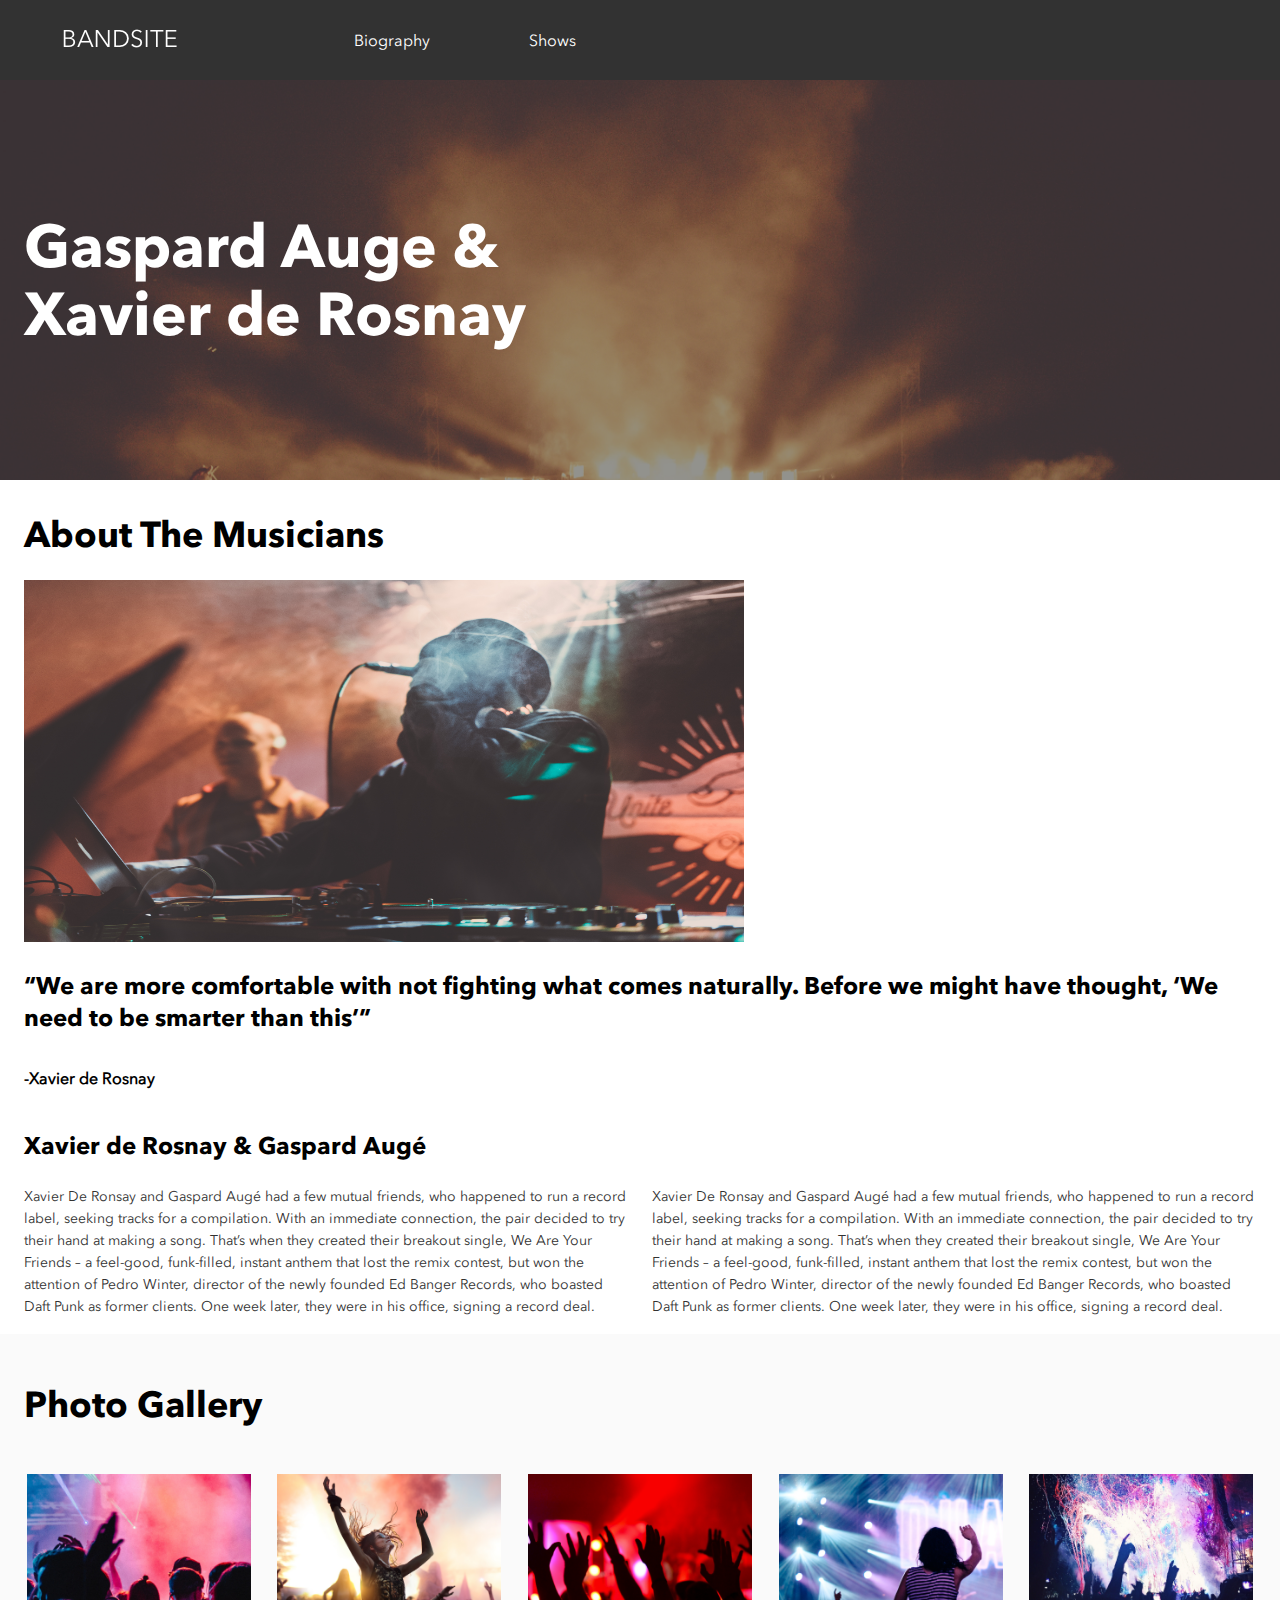
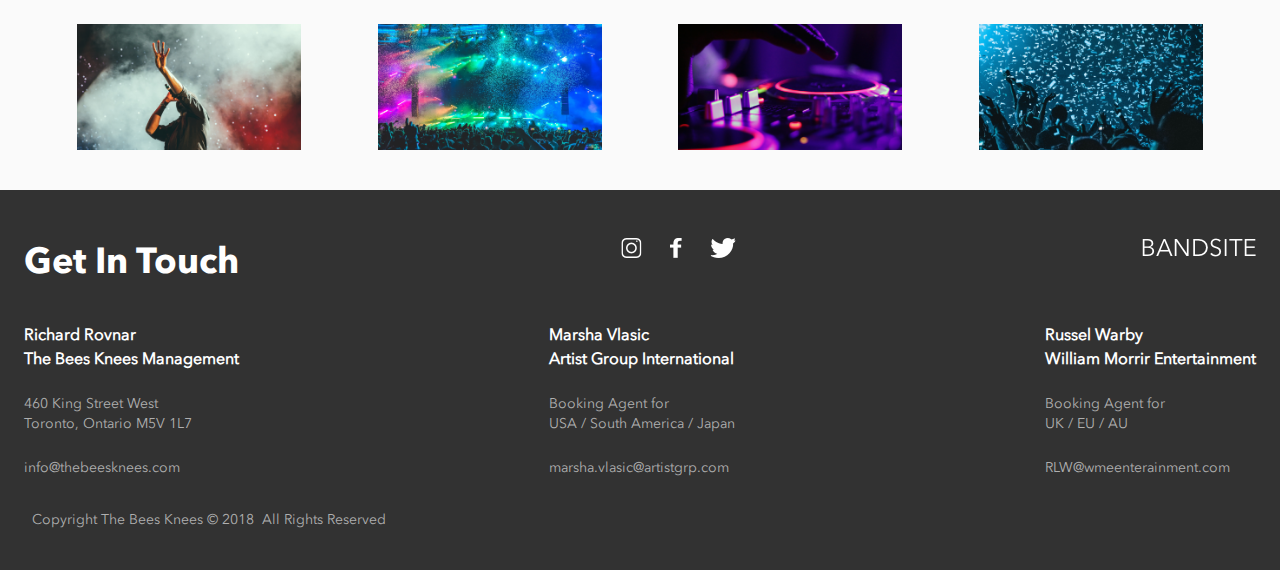
<file: index.html>
<!DOCTYPE html>
<html lang="en">
<head>
    <meta charset="UTF-8">
    <meta name="viewport" content="width=device-width, initial-scale=1.0">
    <meta http-equiv="X-UA-Compatible" content="ie=edge">
    <title>Document</title>
    <link rel="stylesheet" href="styles.css">
    <link href="https://fonts.googleapis.com/css?family=Roboto" rel="stylesheet">
</head>
<body>
    <header class="banner">
        <div class="banner__logo">
            <a href="index.html"><img class="banner__link" src="Assets/Logo/Logo-bandsite.png"></a>
        </div>
        <ul class="navbar">
            <a href="index.html" class="navbar__biography navbar__biography--link"><li class="navbar__biography">Biography</li></a>
            <a href="shows.html" class="navbar__shows navbar__shows--link"><li class="navbar__shows">Shows</li></a>
        </ul>
    </header>

    <section class="section-one">
        <h1 class="section-one__name">Gaspard Auge & </h1>
        <h1 class="section-one__name">Xavier de Rosnay</h1>
        <div class="section-one__overlay"></div>
    </section>

    <section class="section-two">
        <h1 class="section-two__title">About The Musicians</h1>
        <div class="section-two__pic-container">
            <img class="section-two__pic" src="Assets/Images/Aboutthemusicians.jpg">
        </div>
        <h2 class="section-two__quote">“We are more comfortable with not fighting what comes naturally. Before we might have thought, ‘We need to be smarter than this’”</h2>
        <h2 class="section-two__quoter">-Xavier de Rosnay</p>
    </section>

    <section class="section-three">
        <h2 class="section-three__title">Xavier de Rosnay & Gaspard Augé</h2>
        <div class="section-three__container">
            <h4 class="section-three__paragraph">Xavier De Ronsay and Gaspard Augé had a few mutual friends, who happened to run a record label, seeking tracks for a compilation. With an immediate connection, the pair decided to try their hand at making a song. That’s when they created their breakout single, We Are Your Friends – a feel-good, funk-filled, instant anthem that lost the remix contest, but won the attention of Pedro Winter, director of the newly founded Ed Banger Records, who boasted Daft Punk as former clients. One week later, they were in his office, signing a record deal.</h3>
            <h4 class="section-three__paragraph">Xavier De Ronsay and Gaspard Augé had a few mutual friends, who happened to run a record label, seeking tracks for a compilation. With an immediate connection, the pair decided to try their hand at making a song. That’s when they created their breakout single, We Are Your Friends – a feel-good, funk-filled, instant anthem that lost the remix contest, but won the attention of Pedro Winter, director of the newly founded Ed Banger Records, who boasted Daft Punk as former clients. One week later, they were in his office, signing a record deal.</h3>
        </div>
        </section>

    <section class="section-four">
        <h1 class="section-four__title">Photo Gallery</h2>
        <div class="section-four__container">
            <img class="section-four__photo" src="Assets/Images/Photo-gallery-1.jpg" alt="pink">
            <img class="section-four__photo" src="Assets/Images/Photo-gallery-2.jpg" alt="gold">
            <img class="section-four__photo" src="Assets/Images/Photo-gallery-3.jpg" alt="red">
            <img class="section-four__photo" src="Assets/Images/Photo-gallery-4.jpg" alt="lights">
            <img class="section-four__photo" src="Assets/Images/Photo-gallery-5.jpg" alt="fireworks">
            <img class="section-four__photo" src="Assets/Images/Photo-gallery-6.jpg" alt="wave">
            <img class="section-four__photo" src="Assets/Images/Photo-gallery-7.jpg" alt="rainbow">
            <img class="section-four__photo" src="Assets/Images/Photo-gallery-8.jpg" alt="dj">
            <img class="section-four__photo" src="Assets/Images/Photo-gallery-9.jpg" alt="confetti">
        </div>
    </section>

    <section class="section-five">
        <div class="section-five__link-container">
            <h1 class="section-five__getintouch">Get In Touch</h1>
            <div class="section-five__icons">
                <a class="section-five__icons--instagram" href="http://www.instagram.com">
                    <img src="Assets/Icons/PNG/Icon-instagram.png" alt="insta-link">
                </a>
                <a class="section-five__icons--facebook" href="http://www.facebook.com">
                    <img src="Assets/Icons/PNG/Icon-facebook.png" alt="facebook-link">
                </a>
                <a class="section-five__icons--twitter" href="http://www.twitter.com">
                    <img src="Assets/Icons/PNG/Icon-twitter.png" alt="twitter-link">
                </a>
            </div>
            <div class="section-five__logo">
                <img class="footer__link" src="Assets/Logo/Logo-bandsite.png">
            </div>
        </div>
        <div class="section-five__contact-container">
            <div class="section-five__contact">
                <h2 class="section-five__contact--name">Richard Rovnar</h4>
                <h2 class="section-five__contact--company">The Bees Knees Management</h4>
                <h4 class="section-five__contact--address-one">460 King Street West</h4>
                <h4 class="section-five__contact--address-two">Toronto, Ontario M5V 1L7</h4>
                <h4 class="section-five__contact--email">info@thebeesknees.com</h4>
            </div>
            <div class="section-five__contact">
                <h3 class="section-five__contact--name">Marsha Vlasic</h4>
                <h3 class="section-five__contact--company">Artist Group International</h4>
                <h4 class="section-five__contact--address-one">Booking Agent for</h4>
                <h4 class="section-five__contact--address-two">USA / South America / Japan</h4>
                <h4 class="section-five__contact--email">marsha.vlasic@artistgrp.com</h4>
            </div>
            <div class="section-five__contact">
                <h3 class="section-five__contact--name">Russel Warby</h4>
                <h3 class="section-five__contact--company">William Morrir Entertainment</h4>
                <h4 class="section-five__contact--address-one">Booking Agent for</h4>
                <h4 class="section-five__contact--address-two">UK / EU / AU</h4>
                <h4 class="section-five__contact--email">RLW@wmeenterainment.com</h4>
            </div>
        </div>

        <div class="section-five__legal">
            <h4 class="section-five__legal--copyright">Copyright The Bees Knees © 2018</h4>
            <h4 class="section-five__legal--rights">All Rights Reserved</h4>
        </div>
    </section>
</body>
</html>
</file>
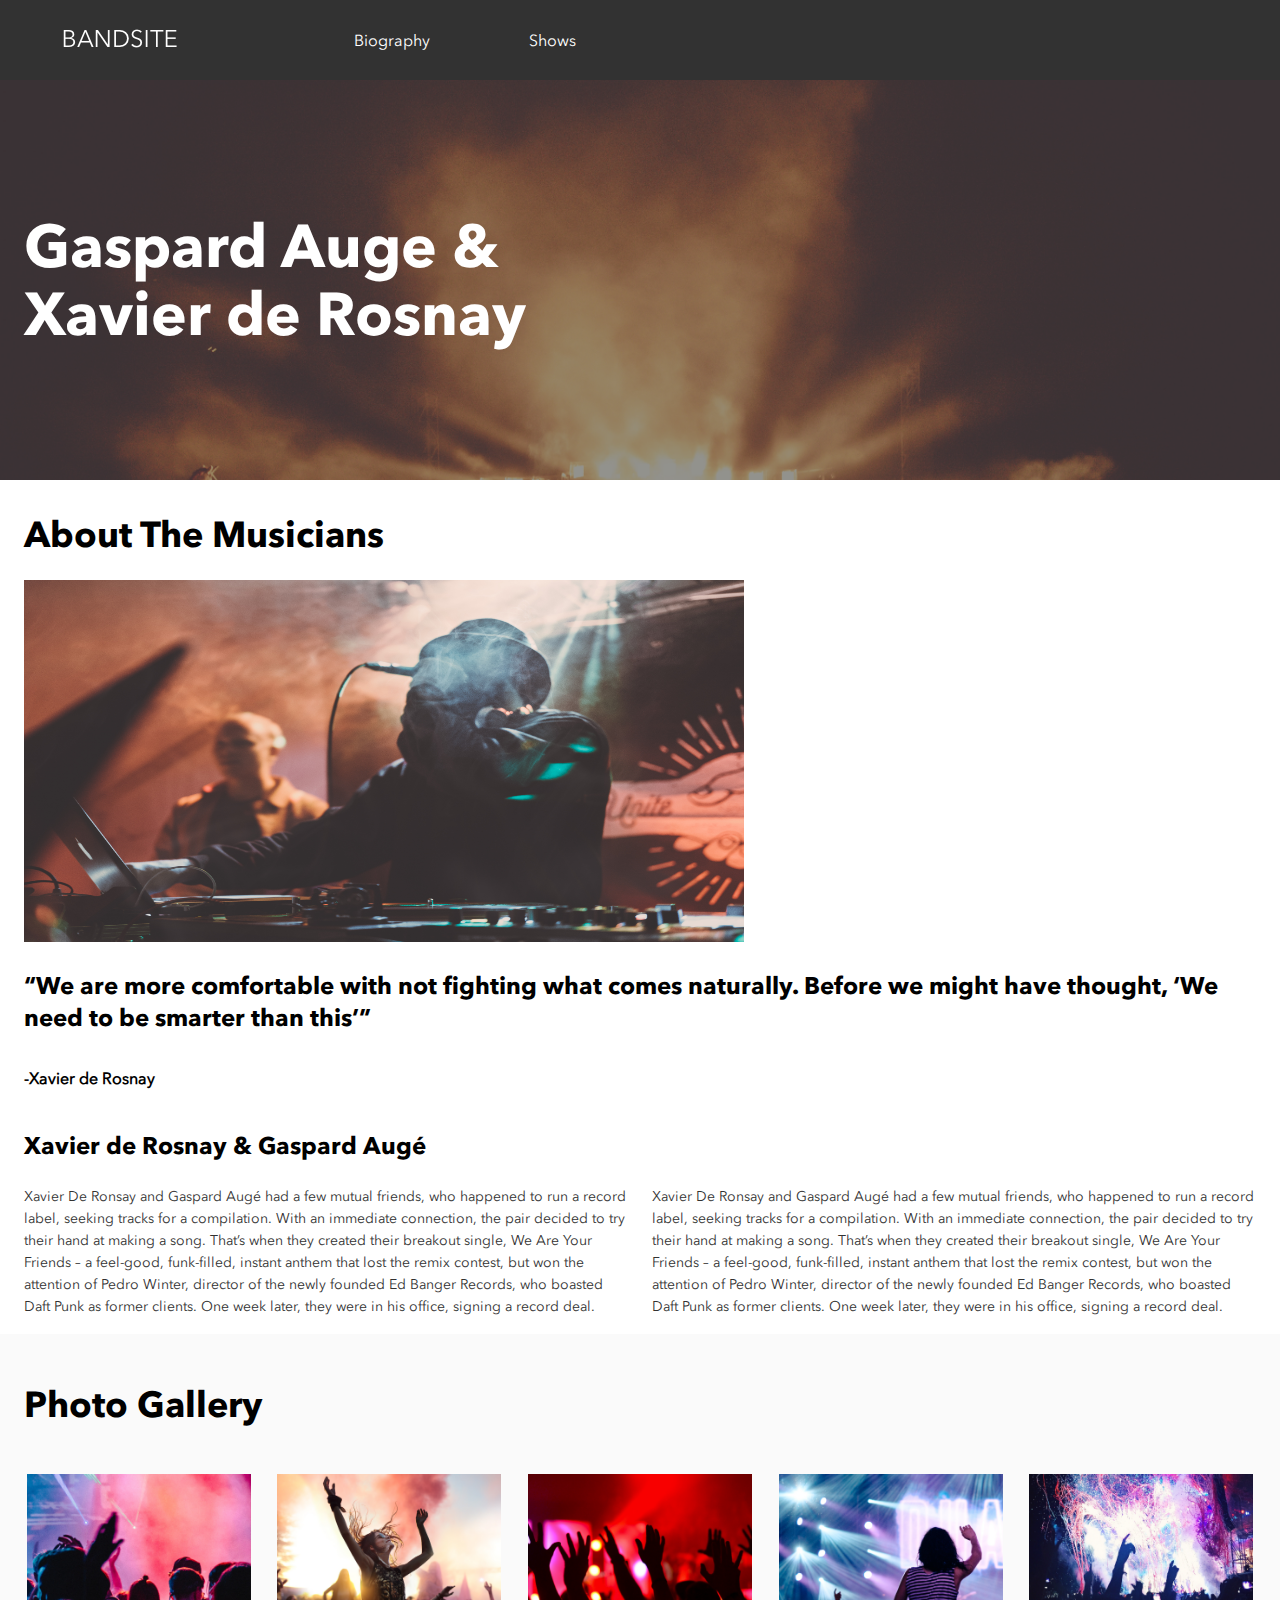
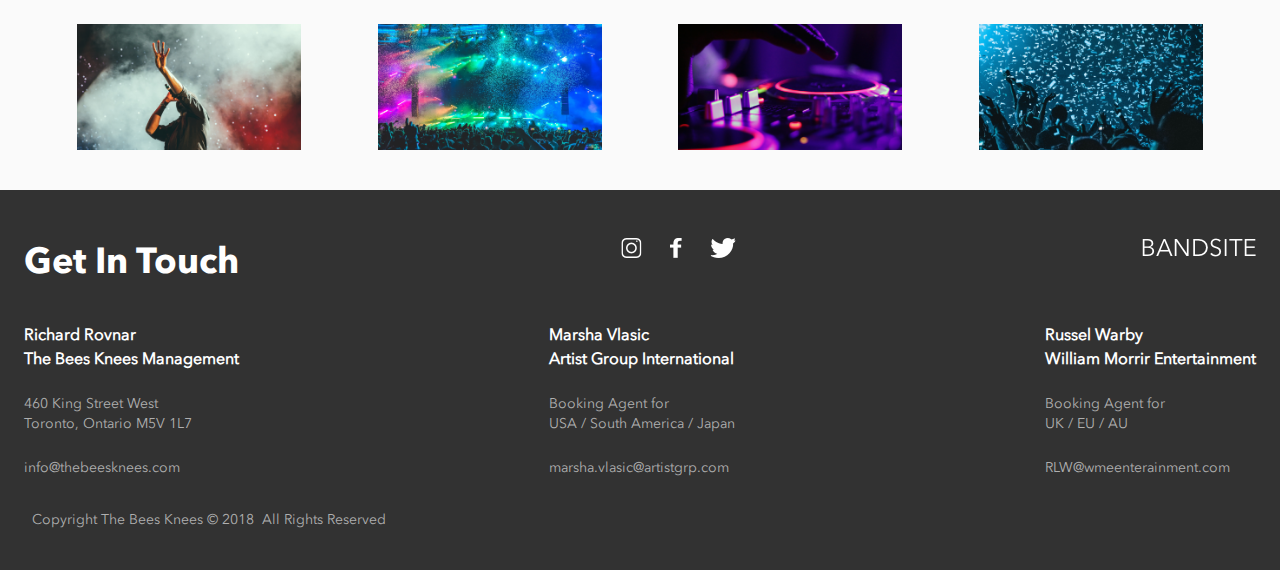
<file: Sprint-1/index.html>
<!DOCTYPE html>
<html lang="en">
<head>
    <meta charset="UTF-8">
    <meta name="viewport" content="width=device-width, initial-scale=1.0">
    <meta http-equiv="X-UA-Compatible" content="ie=edge">
    <title>Bandsite-Biography</title>
    <link rel="stylesheet" href="Styles/styles.css">
</head>
<body>
    <header class="banner">
        <div class="banner__logo">
            <a href="index.html"><img class="banner__link" src="Assets/Logo/Logo-bandsite.png"></a>
        </div>
        <ul class="navbar">
            <a href="index.html" class="navbar__biography navbar__biography--link"><li class="navbar__biography">Biography</li></a>
            <a href="shows.html" class="navbar__shows navbar__shows--link"><li class="navbar__shows">Shows</li></a>
        </ul>
    </header>

    <section class="section-one">
        <h1 class="section-one__name">Gaspard Auge & </h1>
        <h1 class="section-one__name">Xavier de Rosnay</h1>
        <div class="section-one__overlay"></div>
    </section>

    <section class="section-two">
        <h1 class="section-two__title">About The Musicians</h1>
        <div class="section-two__pic-container">
            <img class="section-two__pic" src="Assets/Images/Aboutthemusicians.jpg">
        </div>
        <h2 class="section-two__quote">“We are more comfortable with not fighting what comes naturally. Before we might have thought, ‘We need to be smarter than this’”</h2>
        <h2 class="section-two__quoter">-Xavier de Rosnay</p>
    </section>

    <section class="section-three">
        <h2 class="section-three__title">Xavier de Rosnay & Gaspard Augé</h2>
        <div class="section-three__container">
            <h4 class="section-three__paragraph">Xavier De Ronsay and Gaspard Augé had a few mutual friends, who happened to run a record label, seeking tracks for a compilation. With an immediate connection, the pair decided to try their hand at making a song. That’s when they created their breakout single, We Are Your Friends – a feel-good, funk-filled, instant anthem that lost the remix contest, but won the attention of Pedro Winter, director of the newly founded Ed Banger Records, who boasted Daft Punk as former clients. One week later, they were in his office, signing a record deal.</h3>
            <h4 class="section-three__paragraph">Xavier De Ronsay and Gaspard Augé had a few mutual friends, who happened to run a record label, seeking tracks for a compilation. With an immediate connection, the pair decided to try their hand at making a song. That’s when they created their breakout single, We Are Your Friends – a feel-good, funk-filled, instant anthem that lost the remix contest, but won the attention of Pedro Winter, director of the newly founded Ed Banger Records, who boasted Daft Punk as former clients. One week later, they were in his office, signing a record deal.</h3>
        </div>
        </section>

    <section class="section-four">
        <h1 class="section-four__title">Photo Gallery</h2>
        <div class="section-four__container">
            <img class="section-four__photo" src="Assets/Images/Photo-gallery-1.jpg" alt="pink">
            <img class="section-four__photo" src="Assets/Images/Photo-gallery-2.jpg" alt="gold">
            <img class="section-four__photo" src="Assets/Images/Photo-gallery-3.jpg" alt="red">
            <img class="section-four__photo" src="Assets/Images/Photo-gallery-4.jpg" alt="lights">
            <img class="section-four__photo" src="Assets/Images/Photo-gallery-5.jpg" alt="fireworks">
            <img class="section-four__photo" src="Assets/Images/Photo-gallery-6.jpg" alt="wave">
            <img class="section-four__photo" src="Assets/Images/Photo-gallery-7.jpg" alt="rainbow">
            <img class="section-four__photo" src="Assets/Images/Photo-gallery-8.jpg" alt="dj">
            <img class="section-four__photo" src="Assets/Images/Photo-gallery-9.jpg" alt="confetti">
        </div>
    </section>

    <section class="section-five">
        <div class="section-five__link-container">
            <h1 class="section-five__getintouch">Get In Touch</h1>
            <div class="section-five__icons">
                <a class="section-five__icons--instagram" href="http://www.instagram.com">
                    <img src="Assets/Icons/PNG/Icon-instagram.png" alt="insta-link">
                </a>
                <a class="section-five__icons--facebook" href="http://www.facebook.com">
                    <img src="Assets/Icons/PNG/Icon-facebook.png" alt="facebook-link">
                </a>
                <a class="section-five__icons--twitter" href="http://www.twitter.com">
                    <img src="Assets/Icons/PNG/Icon-twitter.png" alt="twitter-link">
                </a>
            </div>
            <div class="section-five__logo">
                <img class="footer__link" src="Assets/Logo/Logo-bandsite.png">
            </div>
        </div>
        <div class="section-five__contact-container">
            <div class="section-five__contact">
                <h2 class="section-five__contact--name">Richard Rovnar</h4>
                <h2 class="section-five__contact--company">The Bees Knees Management</h4>
                <h4 class="section-five__contact--address-one">460 King Street West</h4>
                <h4 class="section-five__contact--address-two">Toronto, Ontario M5V 1L7</h4>
                <h4 class="section-five__contact--email">info@thebeesknees.com</h4>
            </div>
            <div class="section-five__contact">
                <h3 class="section-five__contact--name">Marsha Vlasic</h4>
                <h3 class="section-five__contact--company">Artist Group International</h4>
                <h4 class="section-five__contact--address-one">Booking Agent for</h4>
                <h4 class="section-five__contact--address-two">USA / South America / Japan</h4>
                <h4 class="section-five__contact--email">marsha.vlasic@artistgrp.com</h4>
            </div>
            <div class="section-five__contact">
                <h3 class="section-five__contact--name">Russel Warby</h4>
                <h3 class="section-five__contact--company">William Morrir Entertainment</h4>
                <h4 class="section-five__contact--address-one">Booking Agent for</h4>
                <h4 class="section-five__contact--address-two">UK / EU / AU</h4>
                <h4 class="section-five__contact--email">RLW@wmeenterainment.com</h4>
            </div>
        </div>

        <div class="section-five__legal">
            <h4 class="section-five__legal--copyright">Copyright The Bees Knees © 2018</h4>
            <h4 class="section-five__legal--rights">All Rights Reserved</h4>
        </div>
    </section>
</body>
</html>
</file>
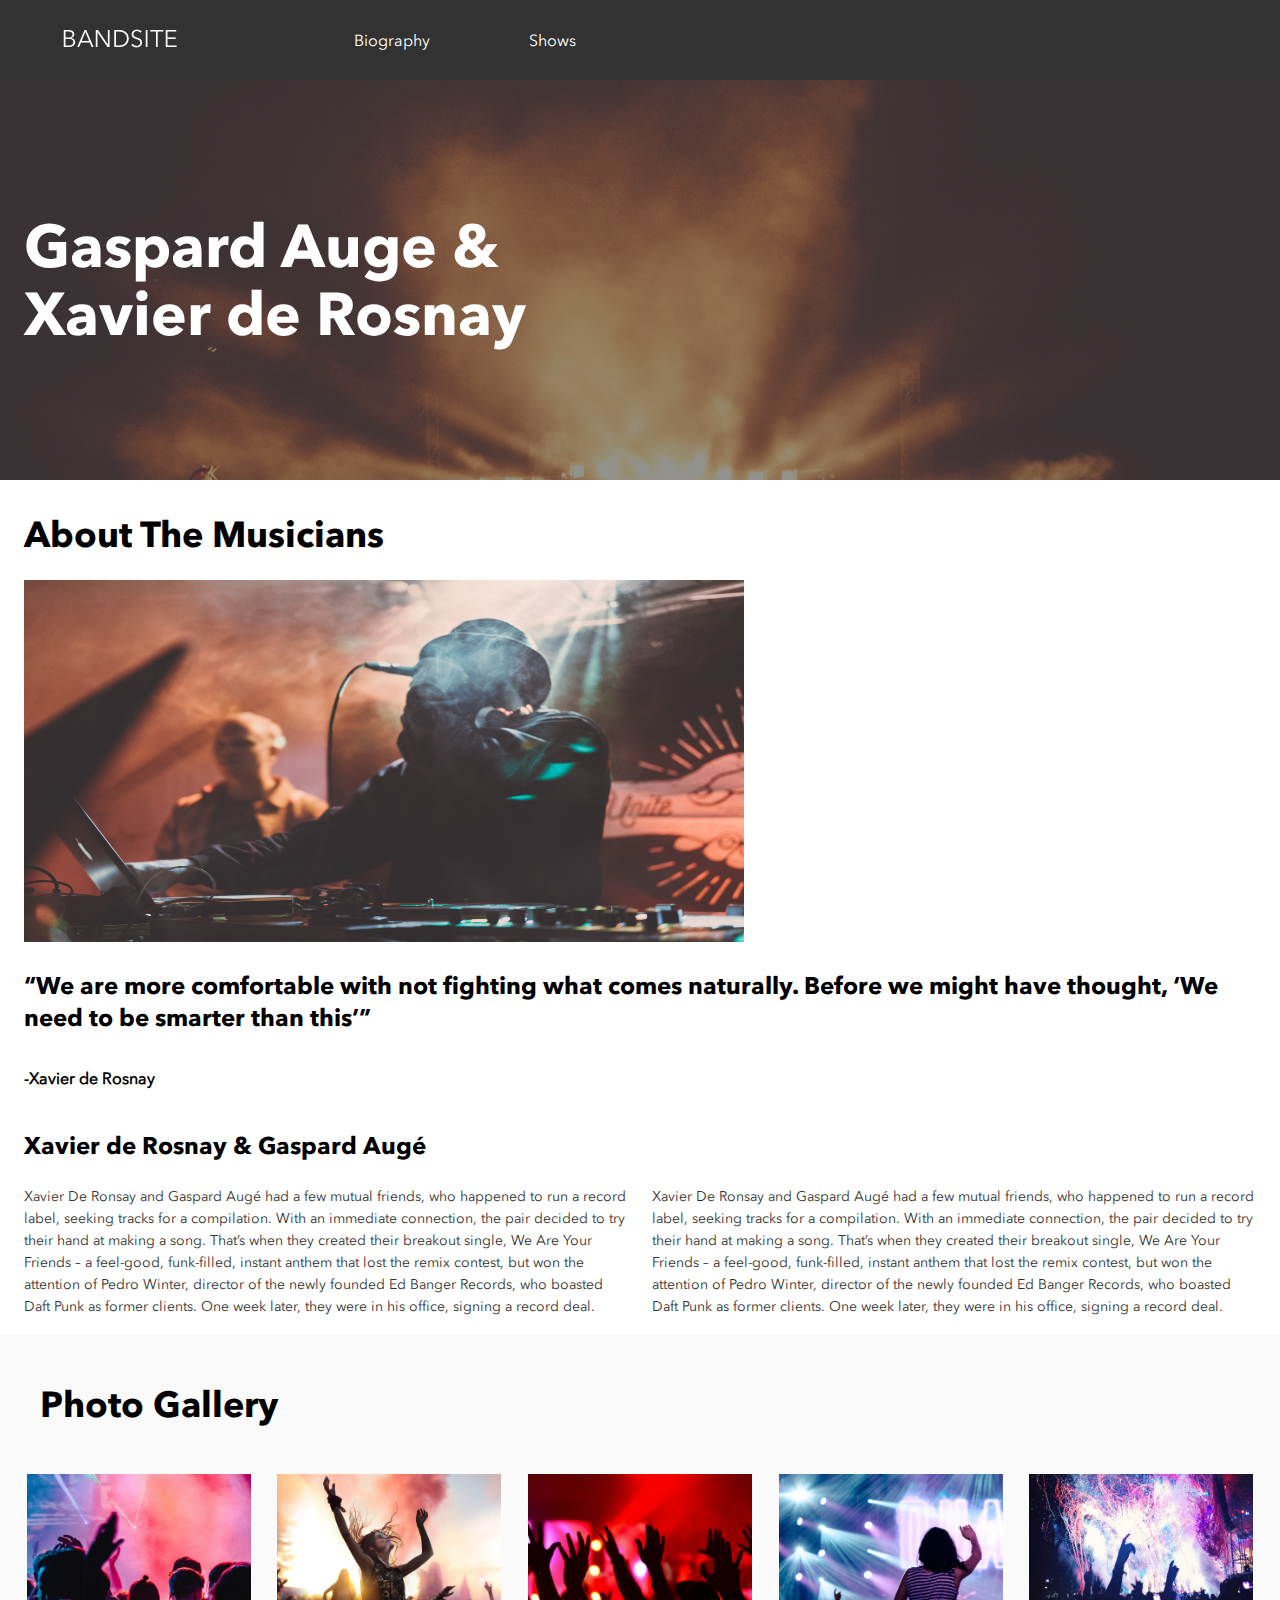
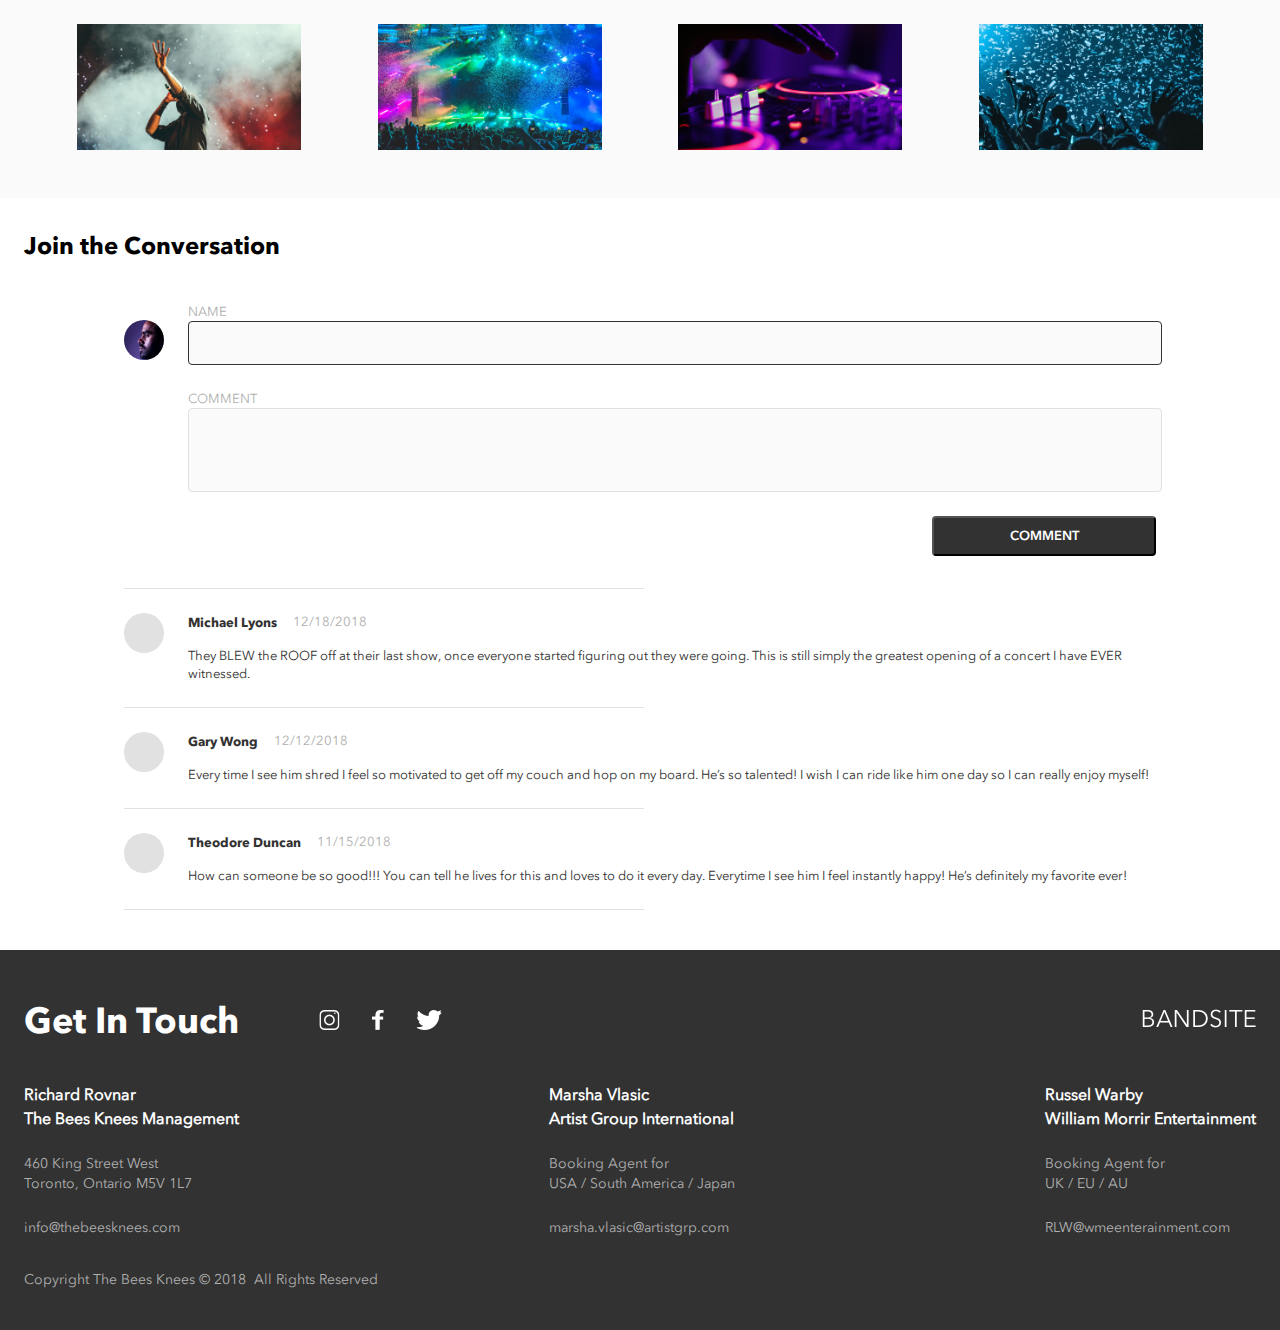
<file: Sprint-2/index.html>
<!DOCTYPE html>
<html lang="en">
<head>
    <meta charset="UTF-8">
    <meta name="viewport" content="width=device-width, initial-scale=1.0">
    <meta http-equiv="X-UA-Compatible" content="ie=edge">
    <title>Bandsite-Biography</title>
    <link rel="stylesheet" href="Styles/styles.css">
</head>
<body>
    <header class="banner">
        <div class="banner__logo">
            <a href="index.html"><img class="banner__link" src="Assets/Logo/Logo-bandsite.png"></a>
        </div>
        <ul class="navbar">
            <a href="index.html" class="navbar__biography navbar__biography--link"><li class="navbar__biography">Biography</li></a>
            <a href="shows.html" class="navbar__shows navbar__shows--link"><li class="navbar__shows">Shows</li></a>
        </ul>
    </header>

    <section class="section-one">
        <h1 class="section-one__name">Gaspard Auge & </h1>
        <h1 class="section-one__name">Xavier de Rosnay</h1>
        <div class="section-one__overlay"></div>
    </section>

    <section class="section-two">
        <h1 class="section-two__title">About The Musicians</h1>
        <div class="section-two__pic-container">
            <img class="section-two__pic" src="Assets/Images/Aboutthemusicians.jpg">
        </div>
        <h2 class="section-two__quote">“We are more comfortable with not fighting what comes naturally. Before we might have thought, ‘We need to be smarter than this’”</h2>
        <h2 class="section-two__quoter">-Xavier de Rosnay</p>
    </section>

    <section class="section-three">
        <h2 class="section-three__title">Xavier de Rosnay & Gaspard Augé</h2>
        <div class="section-three__container">
            <h4 class="section-three__paragraph">Xavier De Ronsay and Gaspard Augé had a few mutual friends, who happened to run a record label, seeking tracks for a compilation. With an immediate connection, the pair decided to try their hand at making a song. That’s when they created their breakout single, We Are Your Friends – a feel-good, funk-filled, instant anthem that lost the remix contest, but won the attention of Pedro Winter, director of the newly founded Ed Banger Records, who boasted Daft Punk as former clients. One week later, they were in his office, signing a record deal.</h3>
            <h4 class="section-three__paragraph">Xavier De Ronsay and Gaspard Augé had a few mutual friends, who happened to run a record label, seeking tracks for a compilation. With an immediate connection, the pair decided to try their hand at making a song. That’s when they created their breakout single, We Are Your Friends – a feel-good, funk-filled, instant anthem that lost the remix contest, but won the attention of Pedro Winter, director of the newly founded Ed Banger Records, who boasted Daft Punk as former clients. One week later, they were in his office, signing a record deal.</h3>
        </div>
        </section>

    <section class="section-four">
        <h1 class="section-four__title">Photo Gallery</h2>
        <div class="section-four__container">
            <img class="section-four__photo" src="Assets/Images/Photo-gallery-1.jpg" alt="pink">
            <img class="section-four__photo" src="Assets/Images/Photo-gallery-2.jpg" alt="gold">
            <img class="section-four__photo" src="Assets/Images/Photo-gallery-3.jpg" alt="red">
            <img class="section-four__photo" src="Assets/Images/Photo-gallery-4.jpg" alt="lights">
            <img class="section-four__photo" src="Assets/Images/Photo-gallery-5.jpg" alt="fireworks">
            <img class="section-four__photo" src="Assets/Images/Photo-gallery-6.jpg" alt="wave">
            <img class="section-four__photo" src="Assets/Images/Photo-gallery-7.jpg" alt="rainbow">
            <img class="section-four__photo" src="Assets/Images/Photo-gallery-8.jpg" alt="dj">
            <img class="section-four__photo" src="Assets/Images/Photo-gallery-9.jpg" alt="confetti">
        </div>
    </section>

    <section class="section-five">
        <h1 class="section-five__title">
            Join the Conversation
        </h1>
        <div class="section-five__content-container">
            <div class="section-five__comment-container">
                <div class="section-five__comment-picture"></div>
                <div class="section-five__new-comment">
                    <form id="commentForm">
                        <label class="section-five__new-comment--name">
                            NAME
                        </label>
                        <input id="nameField" class="section-five__new-comment--name-field" name="commName">
                        <label class="section-five__new-comment--comment">
                            COMMENT
                        </label>
                        <input id="commField" class="section-five__new-comment--comment-field" name="commComment">
                        <button class="section-five__new-comment--button">
                            <h3 class="section-five__new-comment--button-text">COMMENT</h3>
                        </button>
                    </form>
                </div>
            </div>
            <div class="section-five__divider"></div>
            <div class= "allCommentsWrapper" id="allCommentsWrapper">
                <div class="section-five__all-comments" id="allComments">
                    <div class="section-five__comment-container" id="commContainer">
                        <div class="section-five__old-comment-picture"></div>
                        <div class="section-five__old-comment">    
                            <div class="section-five__old-comment-credentials">
                                <h3 class="section-five__old-comment--name">
                                    Michael Lyons
                                </h3>
                                <h4 class="section-five__old-comment--date">
                                    12/18/2018
                                </h4>
                            </div>
                            <h4 class="section-five__old-comment--comment">
                                They BLEW the ROOF off at their last show, once everyone started figuring out they were going. This is still simply the greatest opening of a concert I have EVER witnessed.
                            </h4>
                        </div>
                    </div>
                    <div class="section-five__divider"></div>

                    <div class="section-five__comment-container">
                        <div class="section-five__old-comment-picture"></div>
                        <div class="section-five__old-comment">    
                            <div class="section-five__old-comment-credentials">
                                <h3 class="section-five__old-comment--name">
                                    Gary Wong
                                </h3>
                                <h4 class="section-five__old-comment--date">
                                    12/12/2018
                                </h4>
                            </div>
                            <h4 class="section-five__old-comment--comment">
                                Every time I see him shred I feel so motivated to get off my couch and hop on my board. He’s so talented! I wish I can ride like him one day so I can really enjoy myself!
                            </h4>
                        </div>
                    </div>
                    <div class="section-five__divider"></div>

                    <div class="section-five__comment-container">
                        <div class="section-five__old-comment-picture"></div>
                        <div class="section-five__old-comment">    
                            <div class="section-five__old-comment-credentials">
                                <h3 class="section-five__old-comment--name">
                                    Theodore Duncan
                                </h3>
                                <h4 class="section-five__old-comment--date">
                                    11/15/2018
                                </h4>
                            </div>
                            <h4 class="section-five__old-comment--comment">
                                How can someone be so good!!! You can tell he lives for this and loves to do it every day. Everytime I see him I feel instantly happy! He’s definitely my favorite ever!
                            </h4>
                        </div>
                    </div>
                    <div class="section-five__divider"></div>
                </div>
            </div>
        </div>
    </section>
    
    <section class="section-six">
        <div class="section-six__link-container">
            <h1 class="section-six__getintouch">Get In Touch</h1>
            <div class="section-six__icons">
                <a class="section-six__icons--instagram" href="http://www.instagram.com">
                    <img src="Assets/Icons/PNG/Icon-instagram.png" alt="insta-link">
                </a>
                <a class="section-six__icons--facebook" href="http://www.facebook.com">
                    <img src="Assets/Icons/PNG/Icon-facebook.png" alt="facebook-link">
                </a>
                <a class="section-six__icons--twitter" href="http://www.twitter.com">
                    <img src="Assets/Icons/PNG/Icon-twitter.png" alt="twitter-link">
                </a>
            </div>
            <div class="section-six__logo">
                <a href="index.html"><img class="footer__link" src="Assets/Logo/Logo-bandsite.png"></a>
            </div>
        </div>
        <div class="section-six__contact-container">
            <div class="section-six__contact">
                <h3 class="section-six__contact--name">Richard Rovnar</h4>
                <h3 class="section-six__contact--company">The Bees Knees Management</h4>
                <h4 class="section-six__contact--address-one">460 King Street West</h4>
                <h4 class="section-six__contact--address-two">Toronto, Ontario M5V 1L7</h4>
                <h4 class="section-six__contact--email">info@thebeesknees.com</h4>
            </div>
            <div class="section-six__contact">
                <h3 class="section-six__contact--name">Marsha Vlasic</h4>
                <h3 class="section-six__contact--company">Artist Group International</h4>
                <h4 class="section-six__contact--address-one">Booking Agent for</h4>
                <h4 class="section-six__contact--address-two">USA / South America / Japan</h4>
                <h4 class="section-six__contact--email">marsha.vlasic@artistgrp.com</h4>
            </div>
            <div class="section-six__contact">
                <h3 class="section-six__contact--name">Russel Warby</h4>
                <h3 class="section-six__contact--company">William Morrir Entertainment</h4>
                <h4 class="section-six__contact--address-one">Booking Agent for</h4>
                <h4 class="section-six__contact--address-two">UK / EU / AU</h4>
                <h4 class="section-six__contact--email">RLW@wmeenterainment.com</h4>
            </div>
        </div>

        <div class="section-six__legal">
            <h4 class="section-six__legal--copyright">Copyright The Bees Knees © 2018</h4>
            <h4 class="section-six__legal--rights">All Rights Reserved</h4>
        </div>
    </section>
    <script src="./Scripts/index.js"></script>
</body>
</html>
</file>
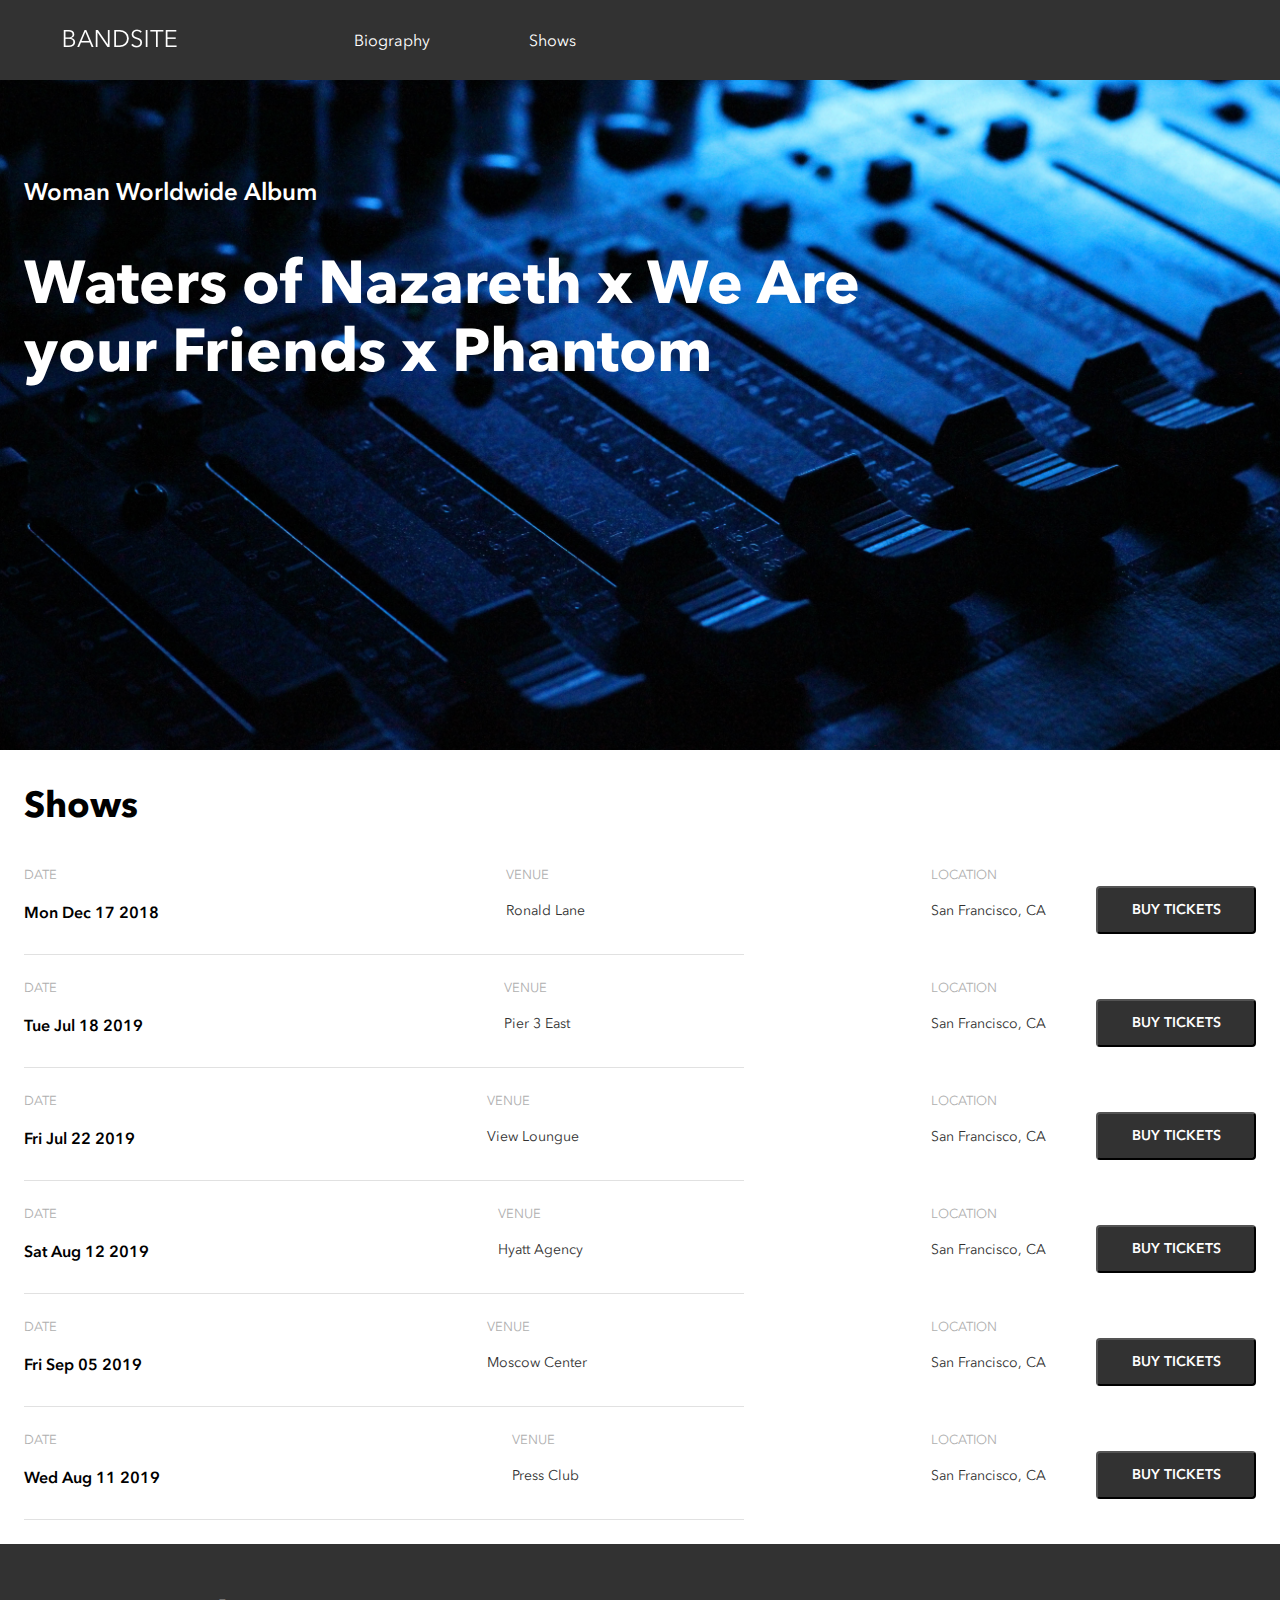
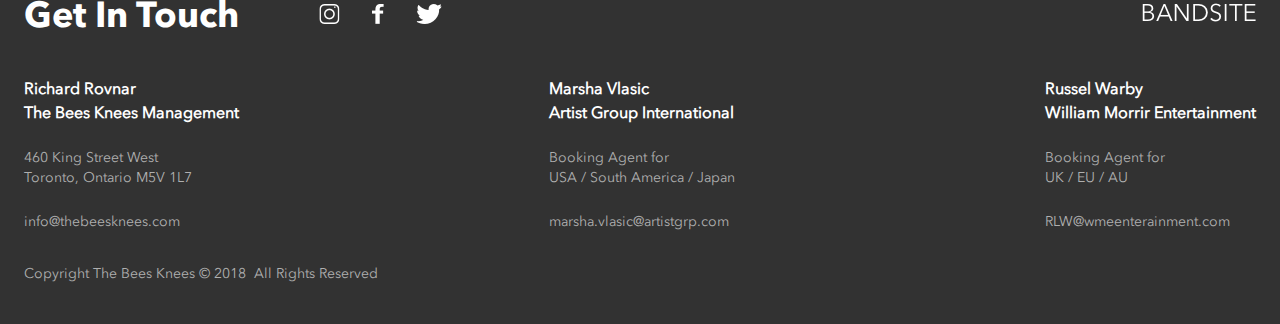
<file: Sprint-2/shows.html>
<!DOCTYPE html>
<html lang="en">
<head>
    <meta charset="UTF-8">
    <meta name="viewport" content="width=device-width, initial-scale=1.0">
    <meta http-equiv="X-UA-Compatible" content="ie=edge">
    <title>Bandsite-Shows</title>
    <link rel="stylesheet" href="Styles/shows.css">
</head>
<body>
    <header class="banner">
        <div class="banner__logo">
            <a href="index.html"><img class="banner__link" src="Assets/Logo/Logo-bandsite.png"></a>
        </div>
        <ul class="navbar">
            <a href="index.html" class="navbar__biography navbar__biography--link"><li class="navbar__biography">Biography</li></a>
            <a href="shows.html" class="navbar__shows navbar__shows--link"><li class="navbar__shows">Shows</li></a>
        </ul>
    </header>

    <section class="section-one">
        <h3 class="section-one__title">Woman Worldwide Album</h3>
        <div class="section-one__container">
            <div class="section-one__featured">
                <h1 class="section-one__featured--text">Waters of Nazareth x We Are your Friends x Phantom</h1>
            </div>
            <div class="section-one__iframe-container">
                <iframe width="100%" height="100%" scrolling="no" frameborder="no" allow="autoplay" src="https://w.soundcloud.com/player/?url=https%3A//api.soundcloud.com/tracks/535872399&color=%23ff5500&auto_play=false&hide_related=false&show_comments=true&show_user=true&show_reposts=false&show_teaser=false"></iframe>
            </div>
        </div>
    </section>

    <section class="section-two">
        <h2 class="section-two__title">Shows</h2>
        <div class="section-two__content-container">
            <div class= "section-two__show-container">
                <div class="section-two__show">
                    <div class="section-two__show--date">
                        <h4 class="section-two__show--date-title">DATE</h4>
                        <h3 class="section-two__show--date-name">Mon Dec 17 2018</h3>
                    </div>
                    <div class="section-two__show--venue">
                        <h4 class="section-two__show--venue-title">VENUE</h4>
                        <h4 class="section-two__show--venue-name">Ronald Lane</h4>
                    </div>
                    <div class="section-two__show--location">
                        <h4 class="section-two__show--location-title">LOCATION</h4>
                        <h4 class="section-two__show--location-name">San Francisco, CA</h4>
                    </div>
                </div>
                <button class="section-two__buy-tickets">
                    <h3 class="section-two__buy-tickets--text">BUY TICKETS</h3>
                </button>
            </div>
            <div class="section-two__divider"></div>

            <div class= "section-two__show-container">
                <div class="section-two__show">
                    <div class="section-two__show--date">
                        <h4 class="section-two__show--date-title section-two__show--toggled-show-label">DATE</h4>
                        <h3 class="section-two__show--date-name">Tue Jul 18 2019</h3>
                    </div>
                    <div class="section-two__show--venue">
                        <h4 class="section-two__show--venue-title section-two__show--toggled-show-label">VENUE</h4>
                        <h4 class="section-two__show--venue-name">Pier 3 East</h4>
                    </div>
                    <div class="section-two__show--location">
                        <h4 class="section-two__show--location-title section-two__show--toggled-show-label">LOCATION</h4>
                        <h4 class="section-two__show--location-name">San Francisco, CA</h4>
                    </div>
                </div>
                <button class="section-two__buy-tickets">
                    <h3 class="section-two__buy-tickets--text">BUY TICKETS</h3>
                </button>
            </div>
            <div class="section-two__divider"></div>

            <div class= "section-two__show-container">
                <div class="section-two__show">
                    <div class="section-two__show--date">
                        <h4 class="section-two__show--date-title section-two__show--toggled-show-label">DATE</h4>
                        <h3 class="section-two__show--date-name">Fri Jul 22 2019</h3>
                    </div>
                    <div class="section-two__show--venue">
                        <h4 class="section-two__show--venue-title section-two__show--toggled-show-label">VENUE</h4>
                        <h4 class="section-two__show--venue-name">View Loungue</h4>
                    </div>
                    <div class="section-two__show--location">
                        <h4 class="section-two__show--location-title section-two__show--toggled-show-label">LOCATION</h4>
                        <h4 class="section-two__show--location-name">San Francisco, CA</h4>
                    </div>
                </div>
                <button class="section-two__buy-tickets">
                    <h3 class="section-two__buy-tickets--text">BUY TICKETS</h3>
                </button>
            </div>
            <div class="section-two__divider"></div>

            <div class= "section-two__show-container">
                <div class="section-two__show">
                    <div class="section-two__show--date">
                        <h4 class="section-two__show--date-title section-two__show--toggled-show-label">DATE</h4>
                        <h3 class="section-two__show--date-name">Sat Aug 12 2019</h3>
                    </div>
                    <div class="section-two__show--venue">
                        <h4 class="section-two__show--venue-title section-two__show--toggled-show-label">VENUE</h4>
                        <h4 class="section-two__show--venue-name">Hyatt Agency</h4>
                    </div>
                    <div class="section-two__show--location">
                        <h4 class="section-two__show--location-title section-two__show--toggled-show-label">LOCATION</h4>
                        <h4 class="section-two__show--location-name">San Francisco, CA</h4>
                    </div>
                </div>
                <button class="section-two__buy-tickets">
                    <h3 class="section-two__buy-tickets--text">BUY TICKETS</h3>
                </button>
            </div>
            <div class="section-two__divider"></div>

            <div class= "section-two__show-container">
                <div class="section-two__show">
                    <div class="section-two__show--date">
                        <h4 class="section-two__show--date-title section-two__show--toggled-show-label">DATE</h4>
                        <h3 class="section-two__show--date-name">Fri Sep 05 2019</h3>
                    </div>
                    <div class="section-two__show--venue">
                        <h4 class="section-two__show--venue-title section-two__show--toggled-show-label">VENUE</h4>
                        <h4 class="section-two__show--venue-name">Moscow Center</h4>
                    </div>
                    <div class="section-two__show--location">
                        <h4 class="section-two__show--location-title section-two__show--toggled-show-label">LOCATION</h4>
                        <h4 class="section-two__show--location-name">San Francisco, CA</h4>
                    </div>
                </div>
                <button class="section-two__buy-tickets">
                    <h3 class="section-two__buy-tickets--text">BUY TICKETS</h3>
                </button>
            </div>
            <div class="section-two__divider"></div>

            <div class= "section-two__show-container">
                <div class="section-two__show">
                    <div class="section-two__show--date">
                        <h4 class="section-two__show--date-title section-two__show--toggled-show-label">DATE</h4>
                        <h3 class="section-two__show--date-name">Wed Aug 11 2019</h3>
                    </div>
                    <div class="section-two__show--venue">
                        <h4 class="section-two__show--venue-title section-two__show--toggled-show-label">VENUE</h4>
                        <h4 class="section-two__show--venue-name">Press Club</h4>
                    </div>
                    <div class="section-two__show--location">
                        <h4 class="section-two__show--location-title section-two__show--toggled-show-label">LOCATION</h4>
                        <h4 class="section-two__show--location-name">San Francisco, CA</h4>
                    </div>
                </div>
                <button class="section-two__buy-tickets">
                    <h3 class="section-two__buy-tickets--text">BUY TICKETS</h3>
                </button>
            </div>
            <div class="section-two__divider"></div>
        </div>
    </section>
    
    <section class="section-three">
        <div class="section-three__link-container">
            <h1 class="section-three__getintouch">Get In Touch</h1>
            <div class="section-three__icons">
                <a class="section-three__icons--instagram" href="http://www.instagram.com">
                    <img src="Assets/Icons/PNG/Icon-instagram.png" alt="insta-link">
                </a>
                <a class="section-three__icons--facebook" href="http://www.facebook.com">
                    <img src="Assets/Icons/PNG/Icon-facebook.png" alt="facebook-link">
                </a>
                <a class="section-three__icons--twitter" href="http://www.twitter.com">
                    <img src="Assets/Icons/PNG/Icon-twitter.png" alt="twitter-link">
                </a>
            </div>
            <div class="section-three__logo">
                <a href="index.html"><img class="footer__link" src="Assets/Logo/Logo-bandsite.png"></a>
            </div>
        </div>
        <div class="section-three__contact-container">
            <div class="section-three__contact">
                <h3 class="section-three__contact--name">Richard Rovnar</h4>
                <h3 class="section-three__contact--company">The Bees Knees Management</h4>
                <h4 class="section-three__contact--address-one">460 King Street West</h4>
                <h4 class="section-three__contact--address-two">Toronto, Ontario M5V 1L7</h4>
                <h4 class="section-three__contact--email">info@thebeesknees.com</h4>
            </div>
            <div class="section-three__contact">
                <h3 class="section-three__contact--name">Marsha Vlasic</h4>
                <h3 class="section-three__contact--company">Artist Group International</h4>
                <h4 class="section-three__contact--address-one">Booking Agent for</h4>
                <h4 class="section-three__contact--address-two">USA / South America / Japan</h4>
                <h4 class="section-three__contact--email">marsha.vlasic@artistgrp.com</h4>
            </div>
            <div class="section-three__contact">
                <h3 class="section-three__contact--name">Russel Warby</h4>
                <h3 class="section-three__contact--company">William Morrir Entertainment</h4>
                <h4 class="section-three__contact--address-one">Booking Agent for</h4>
                <h4 class="section-three__contact--address-two">UK / EU / AU</h4>
                <h4 class="section-three__contact--email">RLW@wmeenterainment.com</h4>
            </div>
        </div>

        <div class="section-three__legal">
            <h4 class="section-three__legal--copyright">Copyright The Bees Knees © 2018</h4>
            <h4 class="section-three__legal--rights">All Rights Reserved</h4>
        </div>
    </section>
    
</body>
</html>
</file>
<file: styles.css>
@font-face {
  font-family: 'avenir regular';
  src: url("Assets/Fonts/Linotype-AvenirNextLTPro.ttf");
}

@font-face {
  font-family: 'avenir demi bold';
  src: url("Assets/Fonts/Linotype-AvenirNextLTProDemi.ttf");
}

@font-face {
  font-family: 'avenir bold';
  src: url("Assets/Fonts/Linotype-AvenirNextLTProBold.ttf");
}

* {
  margin: 0;
}

ul, p {
  padding: 0;
  margin: 0;
  color: #323232;
  font-family: 'avenir regular';
}

h1 {
  font-size: 1.5rem;
  line-height: 2rem;
  font-family: 'avenir bold';
}

h2 {
  font-size: 0.875rem;
  line-height: 1.375rem;
  font-family: 'avenir demi bold';
}

h3 {
  font-size: 0.8125rem;
  line-height: 1.125rem;
  font-family: 'avenir demi bold';
}

h4 {
  font-size: 0.8125rem;
  line-height: 1.125rem;
  font-family: 'avenir regular';
  color: #afafaf;
  font-weight: normal;
}

html, body {
  widows: 100vw;
  margin: 0;
}

header {
  height: 5rem;
  background-color: #323232;
}

.banner__logo {
  width: 100%;
  display: -webkit-box;
  display: -ms-flexbox;
  display: flex;
  -webkit-box-pack: center;
      -ms-flex-pack: center;
          justify-content: center;
  -ms-flex-line-pack: center;
      align-content: center;
  padding-top: 1rem;
  color: #ffffff;
}

@media (min-width: 768px) {
  .banner__logo {
    width: 15%;
    margin-left: 1.5rem;
    padding-top: 0;
    display: -webkit-inline-box;
    display: -ms-inline-flexbox;
    display: inline-flex;
    -ms-flex-item-align: center;
        align-self: center;
  }
}

@media (min-width: 1440px) {
  .banner__logo {
    width: unset;
    margin-left: 11.25rem;
    padding-top: 0;
    display: -webkit-inline-box;
    display: -ms-inline-flexbox;
    display: inline-flex;
    -webkit-box-pack: left;
        -ms-flex-pack: left;
            justify-content: left;
    -ms-flex-item-align: center;
        align-self: center;
  }
}

@media (min-width: 768px) {
  .banner {
    width: 100%;
    display: -webkit-box;
    display: -ms-flexbox;
    display: flex;
    -webkit-box-orient: horizontal;
    -webkit-box-direction: normal;
        -ms-flex-direction: row;
            flex-direction: row;
    -ms-flex-line-pack: center;
        align-content: center;
  }
}

.navbar {
  width: 100%;
  list-style: none;
  display: -webkit-box;
  display: -ms-flexbox;
  display: flex;
}

.navbar__biography, .navbar__shows {
  width: 10rem;
  display: -webkit-box;
  display: -ms-flexbox;
  display: flex;
  -ms-flex-line-pack: center;
      align-content: center;
  -webkit-box-pack: center;
      -ms-flex-pack: center;
          justify-content: center;
  text-decoration: none;
  padding-top: 1rem;
}

@media (min-width: 768px) {
  .navbar__biography, .navbar__shows {
    display: -webkit-inline-box;
    display: -ms-inline-flexbox;
    display: inline-flex;
    padding: 0;
    -webkit-box-pack: center;
        -ms-flex-pack: center;
            justify-content: center;
    -ms-flex-item-align: center;
        align-self: center;
  }
}

@media (min-width: 1440px) {
  .navbar__biography, .navbar__shows {
    width: 5rem;
    display: -webkit-inline-box;
    display: -ms-inline-flexbox;
    display: inline-flex;
    margin: 0 0 0 3.5rem;
    -webkit-box-pack: center;
        -ms-flex-pack: center;
            justify-content: center;
    -ms-flex-item-align: center;
        align-self: center;
  }
}

.navbar__biography--link {
  padding-top: 0;
  color: #ffffff;
}

.navbar__shows--link {
  padding-top: 0;
  color: #ffffff;
}

@media (min-width: 768px) {
  .navbar {
    display: -webkit-inline-box;
    display: -ms-inline-flexbox;
    display: inline-flex;
    padding: 0;
    width: 40%;
    -ms-flex-line-pack: center;
        align-content: center;
    -webkit-box-pack: center;
        -ms-flex-pack: center;
            justify-content: center;
  }
}

@media (min-width: 1440px) {
  .navbar {
    display: -webkit-inline-box;
    display: -ms-inline-flexbox;
    display: inline-flex;
    -webkit-box-pack: left;
        -ms-flex-pack: left;
            justify-content: left;
    -ms-flex-line-pack: center;
        align-content: center;
  }
}

.section-one {
  width: 100%;
  height: 11.4375rem;
  background-image: url("Assets/Images/Album-hero.jpg");
  background-size: cover;
  display: -webkit-box;
  display: -ms-flexbox;
  display: flex;
  -webkit-box-orient: vertical;
  -webkit-box-direction: normal;
      -ms-flex-direction: column;
          flex-direction: column;
  -webkit-box-pack: center;
      -ms-flex-pack: center;
          justify-content: center;
}

.section-one__name {
  z-index: 99999999;
  margin-left: 1rem;
  color: #ffffff;
}

@media (min-width: 768px) {
  .section-one__name {
    padding-left: 0.5rem;
    font-size: 3.75rem;
    line-height: 4.25rem;
  }
}

@media (min-width: 1440px) {
  .section-one__name {
    padding-left: 0rem;
    margin-left: 11.25rem;
  }
}

.section-one__overlay {
  z-index: 2;
  width: 100vw;
  position: absolute;
  height: 11.4375rem;
  background-color: #323232;
  opacity: .5;
}

@media (min-width: 768px) {
  .section-one__overlay {
    height: 25rem;
  }
}

@media (min-width: 1440px) {
  .section-one__overlay {
    height: 41.875rem;
  }
}

@media (min-width: 768px) {
  .section-one {
    height: 25rem;
  }
}

@media (min-width: 1440px) {
  .section-one {
    height: 41.875rem;
  }
}

.section-two {
  width: 100%;
  background-color: #ffffff;
  padding-top: 2rem;
  padding-bottom: 2.5rem;
}

.section-two__title {
  margin: 0rem 0rem 1.5rem 1rem;
  font-weight: bolder;
}

@media (min-width: 768px) {
  .section-two__title {
    padding-left: 0.5rem;
    font-size: 2.25rem;
    line-height: 2.75rem;
  }
}

@media (min-width: 1440px) {
  .section-two__title {
    margin: 0;
    padding-left: 11.25rem;
    padding-bottom: 3rem;
  }
}

.section-two__pic {
  margin-left: 5%;
  width: 90%;
  height: 9.0625rem;
}

@media (min-width: 768px) {
  .section-two__pic {
    margin-left: 1.5rem;
    width: 45rem;
    height: 22.625rem;
  }
}

@media (min-width: 1440px) {
  .section-two__pic {
    margin: 0;
    width: 56rem;
    height: 28.125rem;
  }
}

@media (min-width: 1440px) {
  .section-two__pic-container {
    width: 100%;
    display: -webkit-box;
    display: -ms-flexbox;
    display: flex;
    -webkit-box-pack: center;
        -ms-flex-pack: center;
            justify-content: center;
  }
}

.section-two__quote {
  margin: 1.5rem 1rem 2rem 1rem;
  display: -webkit-box;
  display: -ms-flexbox;
  display: flex;
  font-family: 'avenir bold';
  font-size: 1rem;
}

@media (min-width: 768px) {
  .section-two__quote {
    padding-left: 0.5rem;
    font-size: 1.5rem;
    line-height: 2rem;
  }
}

@media (min-width: 1440px) {
  .section-two__quote {
    margin: 3rem 17rem 2.5rem 17rem;
    padding: 0;
    text-overflow: wrap;
  }
}

.section-two__quoter {
  margin: 0rem 1rem;
  font-family: 'avenir regular';
}

@media (min-width: 768px) {
  .section-two__quoter {
    padding-left: 0.5rem;
    font-size: 1rem;
    line-height: 1.5rem;
  }
}

@media (min-width: 1440px) {
  .section-two__quoter {
    margin: 0rem 1rem 0rem 17rem;
    padding: 0;
  }
}

@media (min-width: 1440px) {
  .section-two {
    padding-top: 3rem;
    padding-bottom: 3.5rem;
  }
}

.section-three {
  width: 100vw;
  background-color: #ffffff;
  padding-bottom: 1rem;
  display: -webkit-box;
  display: -ms-flexbox;
  display: flex;
  -webkit-box-orient: vertical;
  -webkit-box-direction: normal;
      -ms-flex-direction: column;
          flex-direction: column;
}

.section-three__title {
  margin: 0rem 1rem 1.5rem 1rem;
  font-size: 1rem;
  font-weight: bolder;
}

@media (min-width: 768px) {
  .section-three__title {
    display: block;
    padding-left: 0.5rem;
    font-size: 1.5rem;
    line-height: 2rem;
    font-family: 'avenir bold';
  }
}

@media (min-width: 1440px) {
  .section-three__title {
    margin: 0rem 1rem 2rem 17rem;
    padding: 0;
  }
}

.section-three__paragraph {
  margin-left: 1rem;
  margin-bottom: 1.5rem;
  margin-right: 1rem;
  color: #323232;
}

@media (min-width: 768px) {
  .section-three__paragraph {
    margin: 0;
    padding-right: 1.5rem;
    font-size: 0.875rem;
    line-height: 1.375rem;
  }
}

@media (min-width: 1440px) {
  .section-three__paragraph {
    padding-right: 0;
    width: 26.25rem;
  }
}

@media (min-width: 768px) {
  .section-three__container {
    display: -webkit-box;
    display: -ms-flexbox;
    display: flex;
    -webkit-box-orient: horizontal;
    -webkit-box-direction: normal;
        -ms-flex-direction: row;
            flex-direction: row;
    padding-left: 1.5rem;
  }
}

@media (min-width: 1440px) {
  .section-three {
    padding-bottom: 3rem;
  }
  .section-three__container {
    padding: 0rem 17rem;
    display: -webkit-box;
    display: -ms-flexbox;
    display: flex;
    -webkit-box-orient: horizontal;
    -webkit-box-direction: normal;
        -ms-flex-direction: row;
            flex-direction: row;
    -webkit-box-pack: justify;
        -ms-flex-pack: justify;
            justify-content: space-between;
    justify-self: center;
  }
}

.section-four {
  background-color: #fafafa;
  padding-top: 2rem;
  padding-top: 3rem;
}

.section-four__title {
  margin: 0rem 0rem 1.5rem 1rem;
}

@media (min-width: 768px) {
  .section-four__title {
    padding-left: 0.5rem;
    margin-bottom: 3rem;
    font-size: 2.25rem;
    line-height: 2.75rem;
  }
}

@media (min-width: 1440px) {
  .section-four__title {
    margin: 0rem 1rem 4rem 11.25rem;
    padding: 0;
  }
}

.section-four__container {
  width: 100%;
  display: -webkit-box;
  display: -ms-flexbox;
  display: flex;
  -webkit-box-orient: vertical;
  -webkit-box-direction: normal;
      -ms-flex-direction: column;
          flex-direction: column;
  padding: 0rem 0rem 1rem;
}

@media (min-width: 768px) {
  .section-four__container {
    -webkit-box-orient: horizontal;
    -webkit-box-direction: normal;
        -ms-flex-direction: row;
            flex-direction: row;
    -ms-flex-wrap: wrap;
        flex-wrap: wrap;
    -webkit-box-pack: space-evenly;
        -ms-flex-pack: space-evenly;
            justify-content: space-evenly;
  }
}

@media (min-width: 1440px) {
  .section-four__container {
    width: 100%;
    display: -webkit-box;
    display: -ms-flexbox;
    display: flex;
    -webkit-box-pack: center;
        -ms-flex-pack: center;
            justify-content: center;
  }
}

.section-four__photo {
  margin: 0rem 1rem 1rem 1rem;
  width: 18rem;
}

@media (min-width: 768px) {
  .section-four__photo {
    width: 14rem;
    height: 7.875rem;
    margin: 0rem 0rem 1.5rem 0rem;
  }
}

@media (min-width: 1440px) {
  .section-four__photo {
    width: 21.5rem;
    height: 12.0625rem;
    margin: 0rem 1.5rem 1.5rem 0rem;
  }
}

.section-five {
  padding: 2.5rem 1rem 2.5rem 1rem;
  background-color: #323232;
}

.section-five__getintouch {
  color: #ffffff;
  margin-bottom: 2.0rem;
  font-size: 2rem;
}

@media (min-width: 768px) {
  .section-five__getintouch {
    font-size: 2.25rem;
    line-height: 2.75rem;
  }
}

@media (min-width: 1440px) {
  .section-five__getintouch {
    margin-bottom: 3.5rem;
  }
}

.section-five__icons {
  margin-bottom: 2.0rem;
}

.section-five__icons--instagram, .section-five__icons--facebook, .section-five__icons--twitter {
  text-decoration: none;
  color: #ffffff;
  margin-right: 1.5rem;
}

@media (min-width: 1440px) {
  .section-five__icons--instagram, .section-five__icons--facebook, .section-five__icons--twitter {
    margin-right: 32px;
  }
}

.section-five__logo {
  display: none;
}

@media (min-width: 768px) {
  .section-five__logo {
    display: inline-block;
  }
}

@media (min-width: 1440px) {
  .section-five__logo {
    display: -webkit-inline-box;
    display: -ms-inline-flexbox;
    display: inline-flex;
    width: 7.5rem;
    height: 1.5rem;
    -webkit-box-pack: center;
        -ms-flex-pack: center;
            justify-content: center;
  }
}

.section-five__link-container {
  display: inline-block;
}

@media (min-width: 768px) {
  .section-five__link-container {
    display: -webkit-box;
    display: -ms-flexbox;
    display: flex;
    -webkit-box-orient: horizontal;
    -webkit-box-direction: normal;
        -ms-flex-direction: row;
            flex-direction: row;
    -webkit-box-pack: justify;
        -ms-flex-pack: justify;
            justify-content: space-between;
    padding: 0.5rem;
  }
}

@media (min-width: 1440px) {
  .section-five__link-container {
    display: -webkit-box;
    display: -ms-flexbox;
    display: flex;
    -webkit-box-orient: horizontal;
    -webkit-box-direction: normal;
        -ms-flex-direction: row;
            flex-direction: row;
    -webkit-box-pack: justify;
        -ms-flex-pack: justify;
            justify-content: space-between;
    padding: 0;
    margin: 0rem 11.25rem;
  }
}

.section-five__contact--name {
  color: #ffffff;
  font-family: 'avenir regular';
}

@media (min-width: 768px) {
  .section-five__contact--name {
    font-size: 1rem;
    line-height: 1.5rem;
  }
}

.section-five__contact--company {
  margin-bottom: 1.5rem;
  color: #ffffff;
  font-family: 'avenir regular';
}

@media (min-width: 768px) {
  .section-five__contact--company {
    font-size: 1rem;
    line-height: 1.5rem;
  }
}

.section-five__contact--address-one {
  margin-bottom: 0rem;
}

@media (min-width: 768px) {
  .section-five__contact--address-one {
    font-size: 0.875rem;
    line-height: 1.25rem;
  }
}

.section-five__contact--address-two {
  margin-bottom: 1.5rem;
}

@media (min-width: 768px) {
  .section-five__contact--address-two {
    font-size: 0.875rem;
    line-height: 1.25rem;
  }
}

.section-five__contact--email {
  margin-bottom: 2rem;
}

@media (min-width: 768px) {
  .section-five__contact--email {
    font-size: 0.875rem;
    line-height: 1.25rem;
  }
}

@media (min-width: 1440px) {
  .section-five__contact--email {
    margin-bottom: 2.5rem;
  }
}

@media (min-width: 768px) {
  .section-five__contact-container {
    display: -webkit-box;
    display: -ms-flexbox;
    display: flex;
    -webkit-box-orient: horizontal;
    -webkit-box-direction: normal;
        -ms-flex-direction: row;
            flex-direction: row;
    -webkit-box-pack: justify;
        -ms-flex-pack: justify;
            justify-content: space-between;
    padding: 0rem 0.5rem 0rem;
  }
}

@media (min-width: 1440px) {
  .section-five__contact-container {
    display: -webkit-box;
    display: -ms-flexbox;
    display: flex;
    -webkit-box-orient: horizontal;
    -webkit-box-direction: normal;
        -ms-flex-direction: row;
            flex-direction: row;
    -webkit-box-pack: justify;
        -ms-flex-pack: justify;
            justify-content: space-between;
    padding: 0rem 11.25rem 0rem;
  }
}

.section-five__legal--copyright, .section-five__legal--rights {
  color: #afafaf;
}

@media (min-width: 768px) {
  .section-five__legal--copyright, .section-five__legal--rights {
    padding-left: 0.5rem;
    font-size: 0.875rem;
    line-height: 1.25rem;
  }
}

@media (min-width: 768px) {
  .section-five__legal {
    display: -webkit-box;
    display: -ms-flexbox;
    display: flex;
    -webkit-box-orient: horizontal;
    -webkit-box-direction: normal;
        -ms-flex-direction: row;
            flex-direction: row;
    padding-left: 0.5rem;
  }
}

@media (min-width: 1440px) {
  .section-five__legal {
    display: -webkit-box;
    display: -ms-flexbox;
    display: flex;
    -webkit-box-orient: horizontal;
    -webkit-box-direction: normal;
        -ms-flex-direction: row;
            flex-direction: row;
    padding-left: 11.25rem;
  }
}

@media (min-width: 1440px) {
  .section-five {
    padding: 3rem 0rem;
  }
}
/*# sourceMappingURL=styles.css.map */
</file>
<file: Sprint-1/Styles/styles.css>
@font-face {
  font-family: 'avenir regular';
  src: url("../Assets/Fonts/Linotype-AvenirNextLTPro.ttf");
}

@font-face {
  font-family: 'avenir demi bold';
  src: url("../Assets/Fonts/Linotype-AvenirNextLTProDemi.ttf");
}

@font-face {
  font-family: 'avenir bold';
  src: url("../Assets/Fonts/Linotype-AvenirNextLTProBold.ttf");
}

* {
  margin: 0;
}

ul, p {
  padding: 0;
  margin: 0;
  color: #323232;
  font-family: 'avenir regular';
}

h1 {
  font-size: 1.5rem;
  line-height: 2rem;
  font-family: 'avenir bold';
}

h2 {
  font-size: 0.875rem;
  line-height: 1.375rem;
  font-family: 'avenir demi bold';
}

h3 {
  font-size: 0.8125rem;
  line-height: 1.125rem;
  font-family: 'avenir demi bold';
}

h4 {
  font-size: 0.8125rem;
  line-height: 1.125rem;
  font-family: 'avenir regular';
  color: #afafaf;
  font-weight: normal;
}

html, body {
  widows: 100vw;
  margin: 0;
}

header {
  height: 5rem;
  background-color: #323232;
}

.banner__logo {
  width: 100%;
  display: -webkit-box;
  display: -ms-flexbox;
  display: flex;
  -webkit-box-pack: center;
      -ms-flex-pack: center;
          justify-content: center;
  -ms-flex-line-pack: center;
      align-content: center;
  padding-top: 1rem;
  color: #ffffff;
}

@media (min-width: 768px) {
  .banner__logo {
    width: 15%;
    margin-left: 1.5rem;
    padding-top: 0;
    display: -webkit-inline-box;
    display: -ms-inline-flexbox;
    display: inline-flex;
    -ms-flex-item-align: center;
        align-self: center;
  }
}

@media (min-width: 1440px) {
  .banner__logo {
    width: unset;
    margin-left: 11.25rem;
    padding-top: 0;
    display: -webkit-inline-box;
    display: -ms-inline-flexbox;
    display: inline-flex;
    -webkit-box-pack: left;
        -ms-flex-pack: left;
            justify-content: left;
    -ms-flex-item-align: center;
        align-self: center;
  }
}

@media (min-width: 768px) {
  .banner {
    width: 100%;
    display: -webkit-box;
    display: -ms-flexbox;
    display: flex;
    -webkit-box-orient: horizontal;
    -webkit-box-direction: normal;
        -ms-flex-direction: row;
            flex-direction: row;
    -ms-flex-line-pack: center;
        align-content: center;
  }
}

.navbar {
  width: 100%;
  list-style: none;
  display: -webkit-box;
  display: -ms-flexbox;
  display: flex;
}

.navbar__biography, .navbar__shows {
  width: 10rem;
  display: -webkit-box;
  display: -ms-flexbox;
  display: flex;
  -ms-flex-line-pack: center;
      align-content: center;
  -webkit-box-pack: center;
      -ms-flex-pack: center;
          justify-content: center;
  text-decoration: none;
  padding-top: 1rem;
}

@media (min-width: 768px) {
  .navbar__biography, .navbar__shows {
    display: -webkit-inline-box;
    display: -ms-inline-flexbox;
    display: inline-flex;
    padding: 0;
    -webkit-box-pack: center;
        -ms-flex-pack: center;
            justify-content: center;
    -ms-flex-item-align: center;
        align-self: center;
  }
}

@media (min-width: 1440px) {
  .navbar__biography, .navbar__shows {
    width: 5rem;
    display: -webkit-inline-box;
    display: -ms-inline-flexbox;
    display: inline-flex;
    margin: 0 0 0 3.5rem;
    -webkit-box-pack: center;
        -ms-flex-pack: center;
            justify-content: center;
    -ms-flex-item-align: center;
        align-self: center;
  }
}

.navbar__biography--link {
  padding-top: 0;
  color: #ffffff;
}

.navbar__shows--link {
  padding-top: 0;
  color: #ffffff;
}

@media (min-width: 768px) {
  .navbar {
    display: -webkit-inline-box;
    display: -ms-inline-flexbox;
    display: inline-flex;
    padding: 0;
    width: 40%;
    -ms-flex-line-pack: center;
        align-content: center;
    -webkit-box-pack: center;
        -ms-flex-pack: center;
            justify-content: center;
  }
}

@media (min-width: 1440px) {
  .navbar {
    display: -webkit-inline-box;
    display: -ms-inline-flexbox;
    display: inline-flex;
    -webkit-box-pack: left;
        -ms-flex-pack: left;
            justify-content: left;
    -ms-flex-line-pack: center;
        align-content: center;
  }
}

.section-one {
  width: 100%;
  height: 11.4375rem;
  background-image: url("../Assets/Images/Album-hero.jpg");
  background-size: cover;
  display: -webkit-box;
  display: -ms-flexbox;
  display: flex;
  -webkit-box-orient: vertical;
  -webkit-box-direction: normal;
      -ms-flex-direction: column;
          flex-direction: column;
  -webkit-box-pack: center;
      -ms-flex-pack: center;
          justify-content: center;
}

.section-one__name {
  z-index: 99999999;
  margin-left: 1rem;
  color: #ffffff;
}

@media (min-width: 768px) {
  .section-one__name {
    padding-left: 0.5rem;
    font-size: 3.75rem;
    line-height: 4.25rem;
  }
}

@media (min-width: 1440px) {
  .section-one__name {
    padding-left: 0rem;
    margin-left: 11.25rem;
  }
}

.section-one__overlay {
  z-index: 2;
  width: 100vw;
  position: absolute;
  height: 11.4375rem;
  background-color: #323232;
  opacity: .5;
}

@media (min-width: 768px) {
  .section-one__overlay {
    height: 25rem;
  }
}

@media (min-width: 1440px) {
  .section-one__overlay {
    height: 41.875rem;
  }
}

@media (min-width: 768px) {
  .section-one {
    height: 25rem;
  }
}

@media (min-width: 1440px) {
  .section-one {
    height: 41.875rem;
  }
}

.section-two {
  width: 100%;
  background-color: #ffffff;
  padding-top: 2rem;
  padding-bottom: 2.5rem;
}

.section-two__title {
  margin: 0rem 0rem 1.5rem 1rem;
  font-weight: bolder;
}

@media (min-width: 768px) {
  .section-two__title {
    padding-left: 0.5rem;
    font-size: 2.25rem;
    line-height: 2.75rem;
  }
}

@media (min-width: 1440px) {
  .section-two__title {
    margin: 0;
    padding-left: 11.25rem;
    padding-bottom: 3rem;
  }
}

.section-two__pic {
  margin-left: 5%;
  width: 90%;
  height: 9.0625rem;
}

@media (min-width: 768px) {
  .section-two__pic {
    margin-left: 1.5rem;
    width: 45rem;
    height: 22.625rem;
  }
}

@media (min-width: 1440px) {
  .section-two__pic {
    margin: 0;
    width: 56rem;
    height: 28.125rem;
  }
}

@media (min-width: 1440px) {
  .section-two__pic-container {
    width: 100%;
    display: -webkit-box;
    display: -ms-flexbox;
    display: flex;
    -webkit-box-pack: center;
        -ms-flex-pack: center;
            justify-content: center;
  }
}

.section-two__quote {
  margin: 1.5rem 1rem 2rem 1rem;
  display: -webkit-box;
  display: -ms-flexbox;
  display: flex;
  font-family: 'avenir bold';
  font-size: 1rem;
}

@media (min-width: 768px) {
  .section-two__quote {
    padding-left: 0.5rem;
    font-size: 1.5rem;
    line-height: 2rem;
  }
}

@media (min-width: 1440px) {
  .section-two__quote {
    margin: 3rem 17rem 2.5rem 17rem;
    padding: 0;
    text-overflow: wrap;
  }
}

.section-two__quoter {
  margin: 0rem 1rem;
  font-family: 'avenir regular';
}

@media (min-width: 768px) {
  .section-two__quoter {
    padding-left: 0.5rem;
    font-size: 1rem;
    line-height: 1.5rem;
  }
}

@media (min-width: 1440px) {
  .section-two__quoter {
    margin: 0rem 1rem 0rem 17rem;
    padding: 0;
  }
}

@media (min-width: 1440px) {
  .section-two {
    padding-top: 3rem;
    padding-bottom: 3.5rem;
  }
}

.section-three {
  width: 100vw;
  background-color: #ffffff;
  padding-bottom: 1rem;
  display: -webkit-box;
  display: -ms-flexbox;
  display: flex;
  -webkit-box-orient: vertical;
  -webkit-box-direction: normal;
      -ms-flex-direction: column;
          flex-direction: column;
}

.section-three__title {
  margin: 0rem 1rem 1.5rem 1rem;
  font-size: 1rem;
  font-weight: bolder;
}

@media (min-width: 768px) {
  .section-three__title {
    display: block;
    padding-left: 0.5rem;
    font-size: 1.5rem;
    line-height: 2rem;
    font-family: 'avenir bold';
  }
}

@media (min-width: 1440px) {
  .section-three__title {
    margin: 0rem 1rem 2rem 17rem;
    padding: 0;
  }
}

.section-three__paragraph {
  margin-left: 1rem;
  margin-bottom: 1.5rem;
  margin-right: 1rem;
  color: #323232;
}

@media (min-width: 768px) {
  .section-three__paragraph {
    margin: 0;
    padding-right: 1.5rem;
    font-size: 0.875rem;
    line-height: 1.375rem;
  }
}

@media (min-width: 1440px) {
  .section-three__paragraph {
    padding-right: 0;
    width: 26.25rem;
  }
}

@media (min-width: 768px) {
  .section-three__container {
    display: -webkit-box;
    display: -ms-flexbox;
    display: flex;
    -webkit-box-orient: horizontal;
    -webkit-box-direction: normal;
        -ms-flex-direction: row;
            flex-direction: row;
    padding-left: 1.5rem;
  }
}

@media (min-width: 1440px) {
  .section-three {
    padding-bottom: 3rem;
  }
  .section-three__container {
    padding: 0rem 17rem;
    display: -webkit-box;
    display: -ms-flexbox;
    display: flex;
    -webkit-box-orient: horizontal;
    -webkit-box-direction: normal;
        -ms-flex-direction: row;
            flex-direction: row;
    -webkit-box-pack: justify;
        -ms-flex-pack: justify;
            justify-content: space-between;
    justify-self: center;
  }
}

.section-four {
  background-color: #fafafa;
  padding-top: 2rem;
  padding-top: 3rem;
}

.section-four__title {
  margin: 0rem 0rem 1.5rem 1rem;
}

@media (min-width: 768px) {
  .section-four__title {
    padding-left: 0.5rem;
    margin-bottom: 3rem;
    font-size: 2.25rem;
    line-height: 2.75rem;
  }
}

@media (min-width: 1440px) {
  .section-four__title {
    margin: 0rem 1rem 4rem 11.25rem;
    padding: 0;
  }
}

.section-four__container {
  width: 100%;
  display: -webkit-box;
  display: -ms-flexbox;
  display: flex;
  -webkit-box-orient: vertical;
  -webkit-box-direction: normal;
      -ms-flex-direction: column;
          flex-direction: column;
  padding: 0rem 0rem 1rem;
}

@media (min-width: 768px) {
  .section-four__container {
    -webkit-box-orient: horizontal;
    -webkit-box-direction: normal;
        -ms-flex-direction: row;
            flex-direction: row;
    -ms-flex-wrap: wrap;
        flex-wrap: wrap;
    -webkit-box-pack: space-evenly;
        -ms-flex-pack: space-evenly;
            justify-content: space-evenly;
  }
}

@media (min-width: 1440px) {
  .section-four__container {
    width: 100%;
    display: -webkit-box;
    display: -ms-flexbox;
    display: flex;
    -webkit-box-pack: center;
        -ms-flex-pack: center;
            justify-content: center;
  }
}

.section-four__photo {
  margin: 0rem 1rem 1rem 1rem;
  width: 18rem;
}

@media (min-width: 768px) {
  .section-four__photo {
    width: 14rem;
    height: 7.875rem;
    margin: 0rem 0rem 1.5rem 0rem;
  }
}

@media (min-width: 1440px) {
  .section-four__photo {
    width: 21.5rem;
    height: 12.0625rem;
    margin: 0rem 1.5rem 1.5rem 0rem;
  }
}

.section-five {
  padding: 2.5rem 1rem 2.5rem 1rem;
  background-color: #323232;
}

.section-five__getintouch {
  color: #ffffff;
  margin-bottom: 2.0rem;
  font-size: 2rem;
}

@media (min-width: 768px) {
  .section-five__getintouch {
    font-size: 2.25rem;
    line-height: 2.75rem;
  }
}

@media (min-width: 1440px) {
  .section-five__getintouch {
    margin-bottom: 3.5rem;
  }
}

.section-five__icons {
  margin-bottom: 2.0rem;
}

.section-five__icons--instagram, .section-five__icons--facebook, .section-five__icons--twitter {
  text-decoration: none;
  color: #ffffff;
  margin-right: 1.5rem;
}

@media (min-width: 1440px) {
  .section-five__icons--instagram, .section-five__icons--facebook, .section-five__icons--twitter {
    margin-right: 32px;
  }
}

.section-five__logo {
  display: none;
}

@media (min-width: 768px) {
  .section-five__logo {
    display: inline-block;
  }
}

@media (min-width: 1440px) {
  .section-five__logo {
    display: -webkit-inline-box;
    display: -ms-inline-flexbox;
    display: inline-flex;
    width: 7.5rem;
    height: 1.5rem;
    -webkit-box-pack: center;
        -ms-flex-pack: center;
            justify-content: center;
  }
}

.section-five__link-container {
  display: inline-block;
}

@media (min-width: 768px) {
  .section-five__link-container {
    display: -webkit-box;
    display: -ms-flexbox;
    display: flex;
    -webkit-box-orient: horizontal;
    -webkit-box-direction: normal;
        -ms-flex-direction: row;
            flex-direction: row;
    -webkit-box-pack: justify;
        -ms-flex-pack: justify;
            justify-content: space-between;
    padding: 0.5rem;
  }
}

@media (min-width: 1440px) {
  .section-five__link-container {
    display: -webkit-box;
    display: -ms-flexbox;
    display: flex;
    -webkit-box-orient: horizontal;
    -webkit-box-direction: normal;
        -ms-flex-direction: row;
            flex-direction: row;
    -webkit-box-pack: justify;
        -ms-flex-pack: justify;
            justify-content: space-between;
    padding: 0;
    margin: 0rem 11.25rem;
  }
}

.section-five__contact--name {
  color: #ffffff;
  font-family: 'avenir regular';
}

@media (min-width: 768px) {
  .section-five__contact--name {
    font-size: 1rem;
    line-height: 1.5rem;
  }
}

.section-five__contact--company {
  margin-bottom: 1.5rem;
  color: #ffffff;
  font-family: 'avenir regular';
}

@media (min-width: 768px) {
  .section-five__contact--company {
    font-size: 1rem;
    line-height: 1.5rem;
  }
}

.section-five__contact--address-one {
  margin-bottom: 0rem;
}

@media (min-width: 768px) {
  .section-five__contact--address-one {
    font-size: 0.875rem;
    line-height: 1.25rem;
  }
}

.section-five__contact--address-two {
  margin-bottom: 1.5rem;
}

@media (min-width: 768px) {
  .section-five__contact--address-two {
    font-size: 0.875rem;
    line-height: 1.25rem;
  }
}

.section-five__contact--email {
  margin-bottom: 2rem;
}

@media (min-width: 768px) {
  .section-five__contact--email {
    font-size: 0.875rem;
    line-height: 1.25rem;
  }
}

@media (min-width: 1440px) {
  .section-five__contact--email {
    margin-bottom: 2.5rem;
  }
}

@media (min-width: 768px) {
  .section-five__contact-container {
    display: -webkit-box;
    display: -ms-flexbox;
    display: flex;
    -webkit-box-orient: horizontal;
    -webkit-box-direction: normal;
        -ms-flex-direction: row;
            flex-direction: row;
    -webkit-box-pack: justify;
        -ms-flex-pack: justify;
            justify-content: space-between;
    padding: 0rem 0.5rem 0rem;
  }
}

@media (min-width: 1440px) {
  .section-five__contact-container {
    display: -webkit-box;
    display: -ms-flexbox;
    display: flex;
    -webkit-box-orient: horizontal;
    -webkit-box-direction: normal;
        -ms-flex-direction: row;
            flex-direction: row;
    -webkit-box-pack: justify;
        -ms-flex-pack: justify;
            justify-content: space-between;
    padding: 0rem 11.25rem 0rem;
  }
}

.section-five__legal--copyright, .section-five__legal--rights {
  color: #afafaf;
}

@media (min-width: 768px) {
  .section-five__legal--copyright, .section-five__legal--rights {
    padding-left: 0.5rem;
    font-size: 0.875rem;
    line-height: 1.25rem;
  }
}

@media (min-width: 768px) {
  .section-five__legal {
    display: -webkit-box;
    display: -ms-flexbox;
    display: flex;
    -webkit-box-orient: horizontal;
    -webkit-box-direction: normal;
        -ms-flex-direction: row;
            flex-direction: row;
    padding-left: 0.5rem;
  }
}

@media (min-width: 1440px) {
  .section-five__legal {
    display: -webkit-box;
    display: -ms-flexbox;
    display: flex;
    -webkit-box-orient: horizontal;
    -webkit-box-direction: normal;
        -ms-flex-direction: row;
            flex-direction: row;
    padding-left: 11.25rem;
  }
}

@media (min-width: 1440px) {
  .section-five {
    padding: 3rem 0rem;
  }
}
/*# sourceMappingURL=styles.css.map */
</file>
<file: Sprint-2/Styles/styles.css>
@font-face {
  font-family: 'avenir regular';
  src: url("../Assets/Fonts/Linotype-AvenirNextLTPro.ttf");
}

@font-face {
  font-family: 'avenir demi bold';
  src: url("../Assets/Fonts/Linotype-AvenirNextLTProDemi.ttf");
}

@font-face {
  font-family: 'avenir bold';
  src: url("../Assets/Fonts/Linotype-AvenirNextLTProBold.ttf");
}

* {
  margin: 0;
  max-width: 100vw;
}

ul, p {
  padding: 0;
  margin: 0;
  color: #323232;
  font-family: 'avenir regular';
}

h1 {
  font-size: 1.5rem;
  line-height: 2rem;
  font-family: 'avenir bold';
}

h2 {
  font-size: 0.875rem;
  line-height: 1.375rem;
  font-family: 'avenir demi bold';
}

h3 {
  font-size: 0.8125rem;
  line-height: 1.125rem;
  font-family: 'avenir demi bold';
}

h4, label {
  font-size: 0.8125rem;
  line-height: 1.125rem;
  font-family: 'avenir regular';
  color: #afafaf;
  font-weight: normal;
}

html, body {
  max-width: 100vw;
  margin: 0;
}

header {
  height: 5rem;
  background-color: #323232;
}

.banner__logo {
  width: 100%;
  display: -webkit-box;
  display: -ms-flexbox;
  display: flex;
  -webkit-box-pack: center;
      -ms-flex-pack: center;
          justify-content: center;
  -ms-flex-line-pack: center;
      align-content: center;
  padding-top: 1rem;
  color: #ffffff;
}

@media (min-width: 768px) {
  .banner__logo {
    width: 15%;
    margin-left: 1.5rem;
    padding-top: 0;
    display: -webkit-inline-box;
    display: -ms-inline-flexbox;
    display: inline-flex;
    -ms-flex-item-align: center;
        align-self: center;
  }
}

@media (min-width: 1440px) {
  .banner__logo {
    width: unset;
    margin-left: 11.25rem;
    padding-top: 0;
    display: -webkit-inline-box;
    display: -ms-inline-flexbox;
    display: inline-flex;
    -webkit-box-pack: left;
        -ms-flex-pack: left;
            justify-content: left;
    -ms-flex-item-align: center;
        align-self: center;
  }
}

@media (min-width: 768px) {
  .banner {
    width: 100%;
    display: -webkit-box;
    display: -ms-flexbox;
    display: flex;
    -webkit-box-orient: horizontal;
    -webkit-box-direction: normal;
        -ms-flex-direction: row;
            flex-direction: row;
    -ms-flex-line-pack: center;
        align-content: center;
  }
}

.navbar {
  width: 100%;
  list-style: none;
  display: -webkit-box;
  display: -ms-flexbox;
  display: flex;
}

.navbar__biography, .navbar__shows {
  width: 10rem;
  display: -webkit-box;
  display: -ms-flexbox;
  display: flex;
  -ms-flex-line-pack: center;
      align-content: center;
  -webkit-box-pack: center;
      -ms-flex-pack: center;
          justify-content: center;
  text-decoration: none;
  padding-top: 1rem;
  font-family: 'avenir regular';
}

@media (min-width: 768px) {
  .navbar__biography, .navbar__shows {
    display: -webkit-inline-box;
    display: -ms-inline-flexbox;
    display: inline-flex;
    padding: 0;
    -webkit-box-pack: center;
        -ms-flex-pack: center;
            justify-content: center;
    -ms-flex-item-align: center;
        align-self: center;
  }
}

@media (min-width: 1440px) {
  .navbar__biography, .navbar__shows {
    width: 5rem;
    display: -webkit-inline-box;
    display: -ms-inline-flexbox;
    display: inline-flex;
    margin: 0 0 0 3.5rem;
    -webkit-box-pack: center;
        -ms-flex-pack: center;
            justify-content: center;
    -ms-flex-item-align: center;
        align-self: center;
  }
}

.navbar__biography--link {
  padding-top: 0;
  color: #ffffff;
}

.navbar__shows--link {
  padding-top: 0;
  color: #ffffff;
}

@media (min-width: 768px) {
  .navbar {
    display: -webkit-inline-box;
    display: -ms-inline-flexbox;
    display: inline-flex;
    padding: 0;
    width: 40%;
    -ms-flex-line-pack: center;
        align-content: center;
    -webkit-box-pack: center;
        -ms-flex-pack: center;
            justify-content: center;
  }
}

@media (min-width: 1440px) {
  .navbar {
    display: -webkit-inline-box;
    display: -ms-inline-flexbox;
    display: inline-flex;
    -webkit-box-pack: left;
        -ms-flex-pack: left;
            justify-content: left;
    -ms-flex-line-pack: center;
        align-content: center;
  }
}

.section-one {
  z-index: 1;
  max-width: 100vw;
  height: 11.4375rem;
  background-image: url("../Assets/Images/Album-hero.jpg");
  background-size: cover;
  display: -webkit-box;
  display: -ms-flexbox;
  display: flex;
  -webkit-box-orient: vertical;
  -webkit-box-direction: normal;
      -ms-flex-direction: column;
          flex-direction: column;
  -webkit-box-pack: center;
      -ms-flex-pack: center;
          justify-content: center;
}

.section-one__name {
  z-index: 3;
  margin-left: 1rem;
  color: #ffffff;
}

@media (min-width: 768px) {
  .section-one__name {
    padding-left: 0.5rem;
    font-size: 3.75rem;
    line-height: 4.25rem;
  }
}

@media (min-width: 1440px) {
  .section-one__name {
    padding-left: 0rem;
    margin-left: 11.25rem;
  }
}

.section-one__overlay {
  z-index: 2;
  width: 100vw;
  position: absolute;
  height: 11.4375rem;
  background-color: #323232;
  opacity: .5;
}

@media (min-width: 768px) {
  .section-one__overlay {
    height: 25rem;
  }
}

@media (min-width: 1440px) {
  .section-one__overlay {
    height: 41.875rem;
  }
}

@media (min-width: 768px) {
  .section-one {
    height: 25rem;
  }
}

@media (min-width: 1440px) {
  .section-one {
    height: 41.875rem;
  }
}

.section-two {
  width: 100%;
  background-color: #ffffff;
  padding-top: 2rem;
  padding-bottom: 2.5rem;
}

.section-two__title {
  margin: 0rem 0rem 1.5rem 1rem;
  font-weight: bolder;
}

@media (min-width: 768px) {
  .section-two__title {
    padding-left: 0.5rem;
    font-size: 2.25rem;
    line-height: 2.75rem;
  }
}

@media (min-width: 1440px) {
  .section-two__title {
    margin: 0;
    padding-left: 11.25rem;
    padding-bottom: 3rem;
  }
}

.section-two__pic {
  margin-left: 5%;
  width: 90%;
  height: 9.0625rem;
}

@media (min-width: 768px) {
  .section-two__pic {
    margin-left: 1.5rem;
    width: 45rem;
    height: 22.625rem;
  }
}

@media (min-width: 1440px) {
  .section-two__pic {
    margin: 0;
    width: 56rem;
    height: 28.125rem;
  }
}

@media (min-width: 1440px) {
  .section-two__pic-container {
    width: 100%;
    display: -webkit-box;
    display: -ms-flexbox;
    display: flex;
    -webkit-box-pack: center;
        -ms-flex-pack: center;
            justify-content: center;
  }
}

.section-two__quote {
  margin: 1.5rem 1rem 2rem 1rem;
  display: -webkit-box;
  display: -ms-flexbox;
  display: flex;
  font-family: 'avenir bold';
  font-size: 1rem;
}

@media (min-width: 768px) {
  .section-two__quote {
    padding-left: 0.5rem;
    font-size: 1.5rem;
    line-height: 2rem;
  }
}

@media (min-width: 1440px) {
  .section-two__quote {
    margin: 3rem 17rem 2.5rem 17rem;
    padding: 0;
    text-overflow: wrap;
  }
}

.section-two__quoter {
  margin: 0rem 1rem;
  font-family: 'avenir regular';
}

@media (min-width: 768px) {
  .section-two__quoter {
    padding-left: 0.5rem;
    font-size: 1rem;
    line-height: 1.5rem;
  }
}

@media (min-width: 1440px) {
  .section-two__quoter {
    margin: 0rem 1rem 0rem 17rem;
    padding: 0;
  }
}

@media (min-width: 1440px) {
  .section-two {
    padding-top: 3rem;
    padding-bottom: 3.5rem;
  }
}

.section-three {
  width: 100vw;
  background-color: #ffffff;
  padding-bottom: 1rem;
  display: -webkit-box;
  display: -ms-flexbox;
  display: flex;
  -webkit-box-orient: vertical;
  -webkit-box-direction: normal;
      -ms-flex-direction: column;
          flex-direction: column;
}

.section-three__title {
  margin: 0rem 1rem 1.5rem 1rem;
  font-size: 1rem;
  font-weight: bolder;
}

@media (min-width: 768px) {
  .section-three__title {
    display: block;
    padding-left: 0.5rem;
    font-size: 1.5rem;
    line-height: 2rem;
    font-family: 'avenir bold';
  }
}

@media (min-width: 1440px) {
  .section-three__title {
    margin: 0rem 1rem 2rem 17rem;
    padding: 0;
  }
}

.section-three__paragraph {
  margin-left: 1rem;
  margin-bottom: 1.5rem;
  margin-right: 1rem;
  color: #323232;
}

@media (min-width: 768px) {
  .section-three__paragraph {
    margin: 0;
    padding-right: 1.5rem;
    font-size: 0.875rem;
    line-height: 1.375rem;
  }
}

@media (min-width: 1440px) {
  .section-three__paragraph {
    padding-right: 0;
    width: 26.25rem;
  }
}

@media (min-width: 768px) {
  .section-three__container {
    display: -webkit-box;
    display: -ms-flexbox;
    display: flex;
    -webkit-box-orient: horizontal;
    -webkit-box-direction: normal;
        -ms-flex-direction: row;
            flex-direction: row;
    padding-left: 1.5rem;
  }
}

@media (min-width: 1440px) {
  .section-three {
    padding-bottom: 3rem;
  }
  .section-three__container {
    padding: 0rem 17rem;
    display: -webkit-box;
    display: -ms-flexbox;
    display: flex;
    -webkit-box-orient: horizontal;
    -webkit-box-direction: normal;
        -ms-flex-direction: row;
            flex-direction: row;
    -webkit-box-pack: justify;
        -ms-flex-pack: justify;
            justify-content: space-between;
    justify-self: center;
  }
}

.section-four {
  background-color: #fafafa;
  padding-top: 2rem;
  padding-top: 3rem;
}

.section-four__title {
  margin: 0rem 0rem 1.5rem 1rem;
}

@media (min-width: 768px) {
  .section-four__title {
    padding-left: 1.5rem;
    margin-bottom: 3rem;
    font-size: 2.25rem;
    line-height: 2.75rem;
  }
}

@media (min-width: 1440px) {
  .section-four__title {
    margin: 0rem 1rem 4rem 11.25rem;
    padding: 0;
  }
}

.section-four__container {
  width: 100%;
  display: -webkit-box;
  display: -ms-flexbox;
  display: flex;
  -webkit-box-orient: vertical;
  -webkit-box-direction: normal;
      -ms-flex-direction: column;
          flex-direction: column;
  padding: 0rem 0rem 1.5rem;
}

@media (min-width: 768px) {
  .section-four__container {
    -webkit-box-orient: horizontal;
    -webkit-box-direction: normal;
        -ms-flex-direction: row;
            flex-direction: row;
    -ms-flex-wrap: wrap;
        flex-wrap: wrap;
    -webkit-box-pack: space-evenly;
        -ms-flex-pack: space-evenly;
            justify-content: space-evenly;
  }
}

@media (min-width: 1440px) {
  .section-four__container {
    width: 100%;
    display: -webkit-box;
    display: -ms-flexbox;
    display: flex;
    -webkit-box-pack: center;
        -ms-flex-pack: center;
            justify-content: center;
  }
}

.section-four__photo {
  margin: 0rem 1rem 1rem 1rem;
  width: 18rem;
}

@media (min-width: 768px) {
  .section-four__photo {
    width: 14rem;
    height: 7.875rem;
    margin: 0rem 0rem 1.5rem 0rem;
  }
}

@media (min-width: 1440px) {
  .section-four__photo {
    width: 21.5rem;
    height: 12.0625rem;
    margin: 0rem 1.5rem 1.5rem 0rem;
  }
}

.section-five {
  padding: 0rem 1rem 1rem 1rem;
}

.section-five__title {
  margin: 2rem 0rem 2.5rem 0rem;
}

@media (min-width: 1440px) {
  .section-five__title {
    margin: 3rem 0rem 3.5rem 0rem;
  }
}

@media (min-width: 1440px) {
  .section-five__content-container {
    display: -webkit-box;
    display: -ms-flexbox;
    display: flex;
    -webkit-box-orient: vertical;
    -webkit-box-direction: normal;
        -ms-flex-direction: column;
            flex-direction: column;
    margin: 0rem 17.25rem 0rem 17.25rem;
  }
}

.section-five__comment-container {
  display: -webkit-box;
  display: -ms-flexbox;
  display: flex;
  -webkit-box-pack: justify;
      -ms-flex-pack: justify;
          justify-content: space-between;
}

@media (min-width: 768px) {
  .section-five__comment-container {
    margin: 0rem 6.25rem;
  }
}

@media (min-width: 1440px) {
  .section-five__comment-container {
    width: 33rem;
    -ms-grid-column-align: center;
        justify-self: center;
    margin: 0rem 0rem;
  }
}

.section-five__comment-picture {
  background-image: url("../Assets/Images/Mohan-muruge.jpg");
  background-size: cover;
  width: 2.5rem;
  height: 2.5rem;
  border-radius: 50%;
  margin-top: 1.1rem;
}

@media (min-width: 1440px) {
  .section-five__comment-picture {
    margin-top: 1.5rem;
    width: 3rem;
    height: 3rem;
  }
}

.section-five__new-comment {
  width: 14rem;
}

.section-five__new-comment--name, .section-five__new-comment--comment {
  color: #afafaf;
}

@media (min-width: 1440px) {
  .section-five__new-comment--name, .section-five__new-comment--comment {
    padding-bottom: 0.5rem;
  }
}

.section-five__new-comment--name-field {
  height: 2.5rem;
  background-color: #fafafa;
  border: solid #323232 0.0625rem;
  border-radius: 0.25rem;
  margin-bottom: 1.5rem;
  width: 14rem;
}

@media (min-width: 768px) {
  .section-five__new-comment--name-field {
    width: 100%;
  }
}

@media (min-width: 1440px) {
  .section-five__new-comment--name-field {
    width: 28.75rem;
    height: 3rem;
  }
}

.section-five__new-comment--comment-field {
  height: 5rem;
  background-color: #fafafa;
  border: solid #e1e1e1 0.0625rem;
  border-radius: 0.25rem;
  margin-bottom: 1.5rem;
  width: 14rem;
}

@media (min-width: 768px) {
  .section-five__new-comment--comment-field {
    width: 100%;
  }
}

@media (min-width: 1440px) {
  .section-five__new-comment--comment-field {
    width: 28.75rem;
    height: 6rem;
  }
}

.section-five__new-comment--button {
  height: 2.5rem;
  width: 14rem;
  border-radius: 0.25rem;
  margin-bottom: 0.5rem;
  padding: 0;
  background-color: #323232;
}

@media (min-width: 768px) {
  .section-five__new-comment--button {
    position: relative;
    float: right;
  }
}

@media (min-width: 1440px) {
  .section-five__new-comment--button {
    width: 10rem;
    height: 3rem;
    margin-bottom: 0;
  }
}

.section-five__new-comment--button-text {
  color: #ffffff;
  font-family: 'avenir demi bold';
}

@media (min-width: 768px) {
  .section-five__new-comment {
    -webkit-box-flex: 2;
        -ms-flex-positive: 2;
            flex-grow: 2;
    padding-left: 1.5rem;
  }
}

@media (min-width: 1440px) {
  .section-five__new-comment {
    padding-left: 1.25rem;
  }
}

.section-five__old-comment-credentials {
  display: -webkit-box;
  display: -ms-flexbox;
  display: flex;
  -webkit-box-orient: horizontal;
  -webkit-box-direction: normal;
      -ms-flex-direction: row;
          flex-direction: row;
  -webkit-box-pack: justify;
      -ms-flex-pack: justify;
          justify-content: space-between;
}

@media (min-width: 768px) {
  .section-five__old-comment-credentials {
    -webkit-box-pack: left;
        -ms-flex-pack: left;
            justify-content: left;
  }
}

.section-five__old-comment-picture {
  background-color: #e1e1e1;
  width: 2.5rem;
  height: 2.5rem;
  border-radius: 50%;
}

.section-five__old-comment {
  width: 14rem;
}

.section-five__old-comment--name {
  border-radius: 0.25rem;
  margin-bottom: 1rem;
  font-family: 'avenir bold';
  color: #323232;
}

.section-five__old-comment--date {
  color: #afafaf;
}

@media (min-width: 768px) {
  .section-five__old-comment--date {
    margin-left: 1rem;
  }
}

.section-five__old-comment--comment {
  border-radius: 0.25rem;
  font-family: 'avenir regular';
  color: #323232;
}

@media (min-width: 768px) {
  .section-five__old-comment {
    -webkit-box-flex: 2;
        -ms-flex-positive: 2;
            flex-grow: 2;
    padding-left: 1.5rem;
  }
}

@media (min-width: 1440px) {
  .section-five__old-comment {
    padding-left: 1rem;
  }
}

.section-five__divider {
  height: 0.0625rem;
  width: 18rem;
  background-color: #e1e1e1;
  margin: 1.5rem 0rem 1.5rem;
}

@media (min-width: 768px) {
  .section-five__divider {
    width: 32.5rem;
    margin: 1.5rem 6.25rem;
  }
}

@media (min-width: 1440px) {
  .section-five__divider {
    width: 33rem;
    margin: 1.5rem 0rem;
  }
}

@media (min-width: 768px) {
  .section-five {
    padding: 0rem 1.5rem 1rem 1.5rem;
  }
}

@media (min-width: 1440px) {
  .section-five {
    padding: 0rem 11.25rem 1rem 11.25rem;
    display: -webkit-box;
    display: -ms-flexbox;
    display: flex;
    -webkit-box-orient: vertical;
    -webkit-box-direction: normal;
        -ms-flex-direction: column;
            flex-direction: column;
  }
}

.section-six {
  padding: 2.5rem 1rem 2.5rem 1rem;
  background-color: #323232;
}

.section-six__getintouch {
  color: #ffffff;
  font-size: 2rem;
  margin-bottom: 2rem;
}

@media (min-width: 768px) {
  .section-six__getintouch {
    font-size: 2.25rem;
    line-height: 2.75rem;
  }
}

@media (min-width: 1440px) {
  .section-six__getintouch {
    margin-bottom: 3.5rem;
  }
}

.section-six__icons {
  margin-bottom: 2rem;
}

.section-six__icons--instagram, .section-six__icons--facebook, .section-six__icons--twitter {
  text-decoration: none;
  color: #ffffff;
  margin-right: 2rem;
}

@media (min-width: 768px) {
  .section-six__icons--instagram, .section-six__icons--facebook, .section-six__icons--twitter {
    display: -webkit-box;
    display: -ms-flexbox;
    display: flex;
    margin-right: 2rem;
    -webkit-box-align: bottom;
        -ms-flex-align: bottom;
            align-items: bottom;
  }
}

@media (min-width: 768px) {
  .section-six__icons {
    -webkit-box-flex: 2;
        -ms-flex-positive: 2;
            flex-grow: 2;
    display: -webkit-box;
    display: -ms-flexbox;
    display: flex;
    -webkit-box-align: center;
        -ms-flex-align: center;
            align-items: center;
    margin-left: 5rem;
  }
}

@media (min-width: 1440px) {
  .section-six__icons {
    margin-bottom: 3.5rem;
  }
}

.section-six__link-container {
  display: inline-block;
}

@media (min-width: 768px) {
  .section-six__link-container {
    display: -webkit-box;
    display: -ms-flexbox;
    display: flex;
    -webkit-box-orient: horizontal;
    -webkit-box-direction: normal;
        -ms-flex-direction: row;
            flex-direction: row;
    -webkit-box-pack: justify;
        -ms-flex-pack: justify;
            justify-content: space-between;
    padding: 0.5rem;
  }
}

@media (min-width: 1440px) {
  .section-six__link-container {
    display: -webkit-box;
    display: -ms-flexbox;
    display: flex;
    -webkit-box-orient: horizontal;
    -webkit-box-direction: normal;
        -ms-flex-direction: row;
            flex-direction: row;
    -webkit-box-pack: justify;
        -ms-flex-pack: justify;
            justify-content: space-between;
    padding: 0;
    margin: 0rem 11.25rem;
  }
}

.section-six__logo {
  display: none;
}

@media (min-width: 768px) {
  .section-six__logo {
    display: -webkit-inline-box;
    display: -ms-inline-flexbox;
    display: inline-flex;
    margin-bottom: 2rem;
    -webkit-box-align: center;
        -ms-flex-align: center;
            align-items: center;
  }
}

@media (min-width: 1440px) {
  .section-six__logo {
    display: -webkit-inline-box;
    display: -ms-inline-flexbox;
    display: inline-flex;
    margin-bottom: 3.5rem;
  }
}

.section-six__contact--name {
  color: #ffffff;
  font-family: 'avenir regular';
}

@media (min-width: 768px) {
  .section-six__contact--name {
    font-size: 1rem;
    line-height: 1.5rem;
  }
}

.section-six__contact--company {
  margin-bottom: 1.5rem;
  color: #ffffff;
  font-family: 'avenir regular';
}

@media (min-width: 768px) {
  .section-six__contact--company {
    font-size: 1rem;
    line-height: 1.5rem;
  }
}

.section-six__contact--address-one {
  margin-bottom: 0rem;
}

@media (min-width: 768px) {
  .section-six__contact--address-one {
    font-size: 0.875rem;
    line-height: 1.25rem;
  }
}

.section-six__contact--address-two {
  margin-bottom: 1.5rem;
}

@media (min-width: 768px) {
  .section-six__contact--address-two {
    font-size: 0.875rem;
    line-height: 1.25rem;
  }
}

.section-six__contact--email {
  margin-bottom: 2rem;
}

@media (min-width: 768px) {
  .section-six__contact--email {
    font-size: 0.875rem;
    line-height: 1.25rem;
  }
}

@media (min-width: 1440px) {
  .section-six__contact--email {
    margin-bottom: 2.5rem;
  }
}

@media (min-width: 768px) {
  .section-six__contact-container {
    display: -webkit-box;
    display: -ms-flexbox;
    display: flex;
    -webkit-box-orient: horizontal;
    -webkit-box-direction: normal;
        -ms-flex-direction: row;
            flex-direction: row;
    -webkit-box-pack: justify;
        -ms-flex-pack: justify;
            justify-content: space-between;
    padding: 0rem 0.5rem 0rem;
  }
}

@media (min-width: 1440px) {
  .section-six__contact-container {
    width: 53.5%;
    display: -webkit-box;
    display: -ms-flexbox;
    display: flex;
    -webkit-box-orient: horizontal;
    -webkit-box-direction: normal;
        -ms-flex-direction: row;
            flex-direction: row;
    -webkit-box-pack: justify;
        -ms-flex-pack: justify;
            justify-content: space-between;
    padding: 0rem 11.25rem 0rem;
  }
}

.section-six__legal--copyright, .section-six__legal--rights {
  color: #afafaf;
}

@media (min-width: 768px) {
  .section-six__legal--copyright, .section-six__legal--rights {
    padding-left: 0.5rem;
    font-size: 0.875rem;
    line-height: 1.25rem;
  }
}

@media (min-width: 768px) {
  .section-six__legal--copyright {
    padding-left: 0rem;
  }
}

@media (min-width: 768px) {
  .section-six__legal {
    display: -webkit-box;
    display: -ms-flexbox;
    display: flex;
    -webkit-box-orient: horizontal;
    -webkit-box-direction: normal;
        -ms-flex-direction: row;
            flex-direction: row;
    padding-left: 0.5rem;
  }
}

@media (min-width: 1440px) {
  .section-six__legal {
    display: -webkit-box;
    display: -ms-flexbox;
    display: flex;
    -webkit-box-orient: horizontal;
    -webkit-box-direction: normal;
        -ms-flex-direction: row;
            flex-direction: row;
    padding-left: 11.25rem;
  }
}

@media (min-width: 1440px) {
  .section-six {
    padding: 3rem 0rem;
  }
}
/*# sourceMappingURL=styles.css.map */
</file>
<file: Sprint-2/Styles/shows.css>
@font-face {
  font-family: 'avenir regular';
  src: url("../Assets/Fonts/Linotype-AvenirNextLTPro.ttf");
}

@font-face {
  font-family: 'avenir demi bold';
  src: url("../Assets/Fonts/Linotype-AvenirNextLTProDemi.ttf");
}

@font-face {
  font-family: 'avenir bold';
  src: url("../Assets/Fonts/Linotype-AvenirNextLTProBold.ttf");
}

* {
  margin: 0;
  max-width: 100vw;
}

ul, p {
  padding: 0;
  margin: 0;
  color: #323232;
}

html, body {
  max-width: 100vw;
  margin: 0;
}

h1 {
  font-size: 2.25rem;
  line-height: 2.75rem;
  font-family: 'avenir bold';
}

@media (min-width: 768px) {
  h1 {
    font-size: 3.75rem;
    line-height: 4.25rem;
  }
}

h2 {
  font-family: 'avenir bold';
}

h3 {
  font-size: 0.875rem;
  line-height: 1.375rem;
  font-family: 'avenir bold';
}

h4 {
  font-size: 0.8125rem;
  line-height: 1.125rem;
  font-family: 'avenir regular';
  color: #afafaf;
  font-weight: normal;
}

h5 {
  font-size: 0.75rem;
  line-height: 1.25rem;
  color: #afafaf;
}

.banner {
  height: 5rem;
  background-color: #323232;
}

.banner__logo {
  width: 100%;
  display: -webkit-box;
  display: -ms-flexbox;
  display: flex;
  -webkit-box-pack: center;
      -ms-flex-pack: center;
          justify-content: center;
  -ms-flex-line-pack: center;
      align-content: center;
  padding-top: 1rem;
  color: #ffffff;
}

@media (min-width: 768px) {
  .banner__logo {
    width: 15%;
    margin-left: 1.5rem;
    padding-top: 0;
    display: -webkit-inline-box;
    display: -ms-inline-flexbox;
    display: inline-flex;
    -ms-flex-item-align: center;
        align-self: center;
  }
}

@media (min-width: 1440px) {
  .banner__logo {
    width: unset;
    margin-left: 11.25rem;
    padding-top: 0;
    display: -webkit-inline-box;
    display: -ms-inline-flexbox;
    display: inline-flex;
    -webkit-box-pack: left;
        -ms-flex-pack: left;
            justify-content: left;
    -ms-flex-item-align: center;
        align-self: center;
  }
}

@media (min-width: 768px) {
  .banner {
    width: 100%;
    display: -webkit-box;
    display: -ms-flexbox;
    display: flex;
    -webkit-box-orient: horizontal;
    -webkit-box-direction: normal;
        -ms-flex-direction: row;
            flex-direction: row;
    -ms-flex-line-pack: center;
        align-content: center;
  }
}

.navbar {
  width: 100%;
  list-style: none;
  display: -webkit-box;
  display: -ms-flexbox;
  display: flex;
}

.navbar__biography, .navbar__shows {
  width: 10rem;
  display: -webkit-box;
  display: -ms-flexbox;
  display: flex;
  -ms-flex-line-pack: center;
      align-content: center;
  -webkit-box-pack: center;
      -ms-flex-pack: center;
          justify-content: center;
  text-decoration: none;
  padding-top: 1rem;
  font-family: 'avenir regular';
}

@media (min-width: 768px) {
  .navbar__biography, .navbar__shows {
    display: -webkit-inline-box;
    display: -ms-inline-flexbox;
    display: inline-flex;
    padding: 0;
    -webkit-box-pack: center;
        -ms-flex-pack: center;
            justify-content: center;
    -ms-flex-item-align: center;
        align-self: center;
  }
}

@media (min-width: 1440px) {
  .navbar__biography, .navbar__shows {
    width: 5rem;
    display: -webkit-inline-box;
    display: -ms-inline-flexbox;
    display: inline-flex;
    margin: 0 0 0 3.5rem;
    -webkit-box-pack: center;
        -ms-flex-pack: center;
            justify-content: center;
    -ms-flex-item-align: center;
        align-self: center;
  }
}

.navbar__biography--link {
  padding-top: 0;
  color: #ffffff;
}

.navbar__shows--link {
  padding-top: 0;
  color: #ffffff;
}

@media (min-width: 768px) {
  .navbar {
    display: -webkit-inline-box;
    display: -ms-inline-flexbox;
    display: inline-flex;
    padding: 0;
    width: 40%;
    -ms-flex-line-pack: center;
        align-content: center;
    -webkit-box-pack: center;
        -ms-flex-pack: center;
            justify-content: center;
  }
}

@media (min-width: 1440px) {
  .navbar {
    display: -webkit-inline-box;
    display: -ms-inline-flexbox;
    display: inline-flex;
    -webkit-box-pack: left;
        -ms-flex-pack: left;
            justify-content: left;
    -ms-flex-line-pack: center;
        align-content: center;
  }
}

.section-one {
  background-image: url("../Assets/Images/shows_main-img.jpg");
  background-size: cover;
  background-position: center;
  background-repeat: no-repeat;
  height: 29.5rem;
  padding-left: 1rem;
  padding-right: 1rem;
}

@media (min-width: 1440px) {
  .section-one__container {
    display: -webkit-box;
    display: -ms-flexbox;
    display: flex;
    -webkit-box-pack: justify;
        -ms-flex-pack: justify;
            justify-content: space-between;
  }
}

.section-one__iframe-container {
  width: 18rem;
  height: 7.1875rem;
  border-radius: 0.25rem;
  overflow: hidden;
  padding-top: 4rem;
}

@media (min-width: 768px) {
  .section-one__iframe-container {
    width: 60%;
  }
}

@media (min-width: 1440px) {
  .section-one__iframe-container {
    width: 27.25rem;
    height: 9.125rem;
    padding-top: 2.25rem;
  }
}

.section-one__title {
  padding-top: 4rem;
  color: #ffffff;
  font-family: 'avenir demi bold';
}

@media (min-width: 768px) {
  .section-one__title {
    padding-top: 6rem;
    padding-bottom: 2.5rem;
    font-size: 1.5rem;
    line-height: 2rem;
  }
}

@media (min-width: 1440px) {
  .section-one__title {
    padding: 10rem 0rem 3rem 0rem;
  }
}

.section-one__featured--text {
  color: #ffffff;
}

@media (min-width: 768px) {
  .section-one__featured {
    display: -webkit-box;
    display: -ms-flexbox;
    display: flex;
    -webkit-box-orient: vertical;
    -webkit-box-direction: normal;
        -ms-flex-direction: column;
            flex-direction: column;
    width: 75vw;
  }
}

@media (min-width: 1440px) {
  .section-one__featured {
    width: 50%;
  }
}

@media (min-width: 768px) {
  .section-one {
    height: 41.875rem;
    padding-left: 1.5rem;
    padding-right: 1.5rem;
  }
}

@media (min-width: 1440px) {
  .section-one {
    height: 41.875rem;
    padding-left: 10rem;
    padding-right: 10rem;
  }
}

.section-two {
  padding: 0rem 1rem 0.5rem 1rem;
  background-color: #ffffff;
}

.section-two__title {
  margin-top: 2rem;
  margin-bottom: 2.5rem;
}

@media (min-width: 768px) {
  .section-two__title {
    font-size: 36px;
    line-height: 44px;
    font-family: 'avenir bold';
  }
}

@media (min-width: 1440px) {
  .section-two__title {
    margin-top: 3rem;
  }
}

@media (min-width: 768px) {
  .section-two__show-container {
    display: -webkit-box;
    display: -ms-flexbox;
    display: flex;
    -webkit-box-orient: horizontal;
    -webkit-box-direction: normal;
        -ms-flex-direction: row;
            flex-direction: row;
    -webkit-box-pack: justify;
        -ms-flex-pack: justify;
            justify-content: space-between;
  }
}

.section-two__show {
  display: -webkit-box;
  display: -ms-flexbox;
  display: flex;
  -webkit-box-orient: vertical;
  -webkit-box-direction: normal;
      -ms-flex-direction: column;
          flex-direction: column;
}

.section-two__show--date-name {
  margin-top: 1rem;
  margin-bottom: 1.5rem;
  font-family: 'avenir demi bold';
}

@media (min-width: 768px) {
  .section-two__show--date-name {
    font-size: 16px;
    line-height: 24px;
  }
}

@media (min-width: 1440px) {
  .section-two__show--date-name {
    margin-bottom: 0rem;
  }
}

.section-two__show--venue-name {
  margin-top: 1rem;
  margin-bottom: 1.5rem;
  font-family: 'avenir regular';
  color: #323232;
}

@media (min-width: 768px) {
  .section-two__show--venue-name {
    font-size: 0.875rem;
    line-height: 1.375rem;
  }
}

@media (min-width: 1440px) {
  .section-two__show--venue-name {
    margin-bottom: 0rem;
  }
}

.section-two__show--location-name {
  margin-top: 1rem;
  margin-bottom: 2rem;
  font-family: 'avenir regular';
  color: #323232;
}

@media (min-width: 768px) {
  .section-two__show--location-name {
    font-size: 0.875rem;
    line-height: 1.375rem;
  }
}

@media (min-width: 1440px) {
  .section-two__show--location-name {
    margin-bottom: 0rem;
  }
}

@media (min-width: 1440px) {
  .section-two__show--toggled-show-label {
    display: none;
  }
}

@media (min-width: 768px) {
  .section-two__show {
    display: -webkit-box;
    display: -ms-flexbox;
    display: flex;
    -webkit-box-orient: horizontal;
    -webkit-box-direction: normal;
        -ms-flex-direction: row;
            flex-direction: row;
    -webkit-box-pack: justify;
        -ms-flex-pack: justify;
            justify-content: space-between;
    -webkit-box-flex: 2;
        -ms-flex-positive: 2;
            flex-grow: 2;
    padding-right: 3.125rem;
  }
}

@media (min-width: 1440px) {
  .section-two__show {
    margin-bottom: 1rem;
  }
}

.section-two__divider {
  width: 18rem;
  height: 0.0625rem;
  background-color: #e1e1e1;
  margin: 1rem 0rem 1.5rem 0rem;
}

@media (min-width: 768px) {
  .section-two__divider {
    width: 45rem;
    margin: 0rem 0rem 1.5rem 0rem;
  }
}

@media (min-width: 1440px) {
  .section-two__divider {
    width: 50.25rem;
  }
}

.section-two__buy-tickets {
  width: 18rem;
  height: 3rem;
  border-radius: 0.25rem;
  background-color: #323232;
}

.section-two__buy-tickets--text {
  color: #ffffff;
  font-family: 'avenir demi bold';
}

@media (min-width: 768px) {
  .section-two__buy-tickets {
    -ms-flex-item-align: center;
        -ms-grid-row-align: center;
        align-self: center;
    width: 10rem;
  }
}

@media (min-width: 1440px) {
  .section-two__content-container {
    -webkit-box-orient: vertical;
    -webkit-box-direction: normal;
        -ms-flex-direction: column;
            flex-direction: column;
    margin-top: 3rem;
    width: 50.25rem;
  }
}

@media (min-width: 768px) {
  .section-two {
    padding: 0rem 1.5rem 0rem 1.5rem;
  }
}

@media (min-width: 1440px) {
  .section-two {
    display: -webkit-box;
    display: -ms-flexbox;
    display: flex;
    -webkit-box-orient: horizontal;
    -webkit-box-direction: normal;
        -ms-flex-direction: row;
            flex-direction: row;
    -webkit-box-pack: justify;
        -ms-flex-pack: justify;
            justify-content: space-between;
    margin: 0rem 11.25rem 0rem;
  }
}

.section-three {
  padding: 2.5rem 1rem 2.5rem 1rem;
  background-color: #323232;
}

.section-three__getintouch {
  color: #ffffff;
  font-size: 2rem;
  margin-bottom: 2rem;
}

@media (min-width: 768px) {
  .section-three__getintouch {
    font-size: 2.25rem;
    line-height: 2.75rem;
  }
}

@media (min-width: 1440px) {
  .section-three__getintouch {
    margin-bottom: 3.5rem;
  }
}

.section-three__icons {
  margin-bottom: 2rem;
}

.section-three__icons--instagram, .section-three__icons--facebook, .section-three__icons--twitter {
  text-decoration: none;
  color: #ffffff;
  margin-right: 2rem;
}

@media (min-width: 768px) {
  .section-three__icons--instagram, .section-three__icons--facebook, .section-three__icons--twitter {
    display: -webkit-box;
    display: -ms-flexbox;
    display: flex;
    margin-right: 2rem;
    -webkit-box-align: bottom;
        -ms-flex-align: bottom;
            align-items: bottom;
  }
}

@media (min-width: 768px) {
  .section-three__icons {
    -webkit-box-flex: 2;
        -ms-flex-positive: 2;
            flex-grow: 2;
    display: -webkit-box;
    display: -ms-flexbox;
    display: flex;
    -webkit-box-align: center;
        -ms-flex-align: center;
            align-items: center;
    margin-left: 5rem;
  }
}

@media (min-width: 1440px) {
  .section-three__icons {
    margin-bottom: 3.5rem;
  }
}

.section-three__link-container {
  display: inline-block;
}

@media (min-width: 768px) {
  .section-three__link-container {
    display: -webkit-box;
    display: -ms-flexbox;
    display: flex;
    -webkit-box-orient: horizontal;
    -webkit-box-direction: normal;
        -ms-flex-direction: row;
            flex-direction: row;
    -webkit-box-pack: justify;
        -ms-flex-pack: justify;
            justify-content: space-between;
    padding: 0.5rem;
  }
}

@media (min-width: 1440px) {
  .section-three__link-container {
    display: -webkit-box;
    display: -ms-flexbox;
    display: flex;
    -webkit-box-orient: horizontal;
    -webkit-box-direction: normal;
        -ms-flex-direction: row;
            flex-direction: row;
    -webkit-box-pack: justify;
        -ms-flex-pack: justify;
            justify-content: space-between;
    padding: 0;
    margin: 0rem 11.25rem;
  }
}

.section-three__logo {
  display: none;
}

@media (min-width: 768px) {
  .section-three__logo {
    display: -webkit-inline-box;
    display: -ms-inline-flexbox;
    display: inline-flex;
    margin-bottom: 2rem;
    -webkit-box-align: center;
        -ms-flex-align: center;
            align-items: center;
  }
}

@media (min-width: 1440px) {
  .section-three__logo {
    display: -webkit-inline-box;
    display: -ms-inline-flexbox;
    display: inline-flex;
    margin-bottom: 3.5rem;
  }
}

.section-three__contact--name {
  color: #ffffff;
  font-family: 'avenir regular';
}

@media (min-width: 768px) {
  .section-three__contact--name {
    font-size: 1rem;
    line-height: 1.5rem;
  }
}

.section-three__contact--company {
  margin-bottom: 1.5rem;
  color: #ffffff;
  font-family: 'avenir regular';
}

@media (min-width: 768px) {
  .section-three__contact--company {
    font-size: 1rem;
    line-height: 1.5rem;
  }
}

.section-three__contact--address-one {
  margin-bottom: 0rem;
}

@media (min-width: 768px) {
  .section-three__contact--address-one {
    font-size: 0.875rem;
    line-height: 1.25rem;
  }
}

.section-three__contact--address-two {
  margin-bottom: 1.5rem;
}

@media (min-width: 768px) {
  .section-three__contact--address-two {
    font-size: 0.875rem;
    line-height: 1.25rem;
  }
}

.section-three__contact--email {
  margin-bottom: 2rem;
}

@media (min-width: 768px) {
  .section-three__contact--email {
    font-size: 0.875rem;
    line-height: 1.25rem;
  }
}

@media (min-width: 1440px) {
  .section-three__contact--email {
    margin-bottom: 2.5rem;
  }
}

@media (min-width: 768px) {
  .section-three__contact-container {
    display: -webkit-box;
    display: -ms-flexbox;
    display: flex;
    -webkit-box-orient: horizontal;
    -webkit-box-direction: normal;
        -ms-flex-direction: row;
            flex-direction: row;
    -webkit-box-pack: justify;
        -ms-flex-pack: justify;
            justify-content: space-between;
    padding: 0rem 0.5rem 0rem;
  }
}

@media (min-width: 1440px) {
  .section-three__contact-container {
    width: 53.5%;
    display: -webkit-box;
    display: -ms-flexbox;
    display: flex;
    -webkit-box-orient: horizontal;
    -webkit-box-direction: normal;
        -ms-flex-direction: row;
            flex-direction: row;
    -webkit-box-pack: justify;
        -ms-flex-pack: justify;
            justify-content: space-between;
    padding: 0rem 11.25rem 0rem;
  }
}

.section-three__legal--copyright, .section-three__legal--rights {
  color: #afafaf;
}

@media (min-width: 768px) {
  .section-three__legal--copyright, .section-three__legal--rights {
    padding-left: 0.5rem;
    font-size: 0.875rem;
    line-height: 1.25rem;
  }
}

@media (min-width: 768px) {
  .section-three__legal--copyright {
    padding-left: 0rem;
  }
}

@media (min-width: 768px) {
  .section-three__legal {
    display: -webkit-box;
    display: -ms-flexbox;
    display: flex;
    -webkit-box-orient: horizontal;
    -webkit-box-direction: normal;
        -ms-flex-direction: row;
            flex-direction: row;
    padding-left: 0.5rem;
  }
}

@media (min-width: 1440px) {
  .section-three__legal {
    display: -webkit-box;
    display: -ms-flexbox;
    display: flex;
    -webkit-box-orient: horizontal;
    -webkit-box-direction: normal;
        -ms-flex-direction: row;
            flex-direction: row;
    padding-left: 11.25rem;
  }
}

@media (min-width: 1440px) {
  .section-three {
    padding: 3rem 0rem;
  }
}
/*# sourceMappingURL=shows.css.map */
</file>
